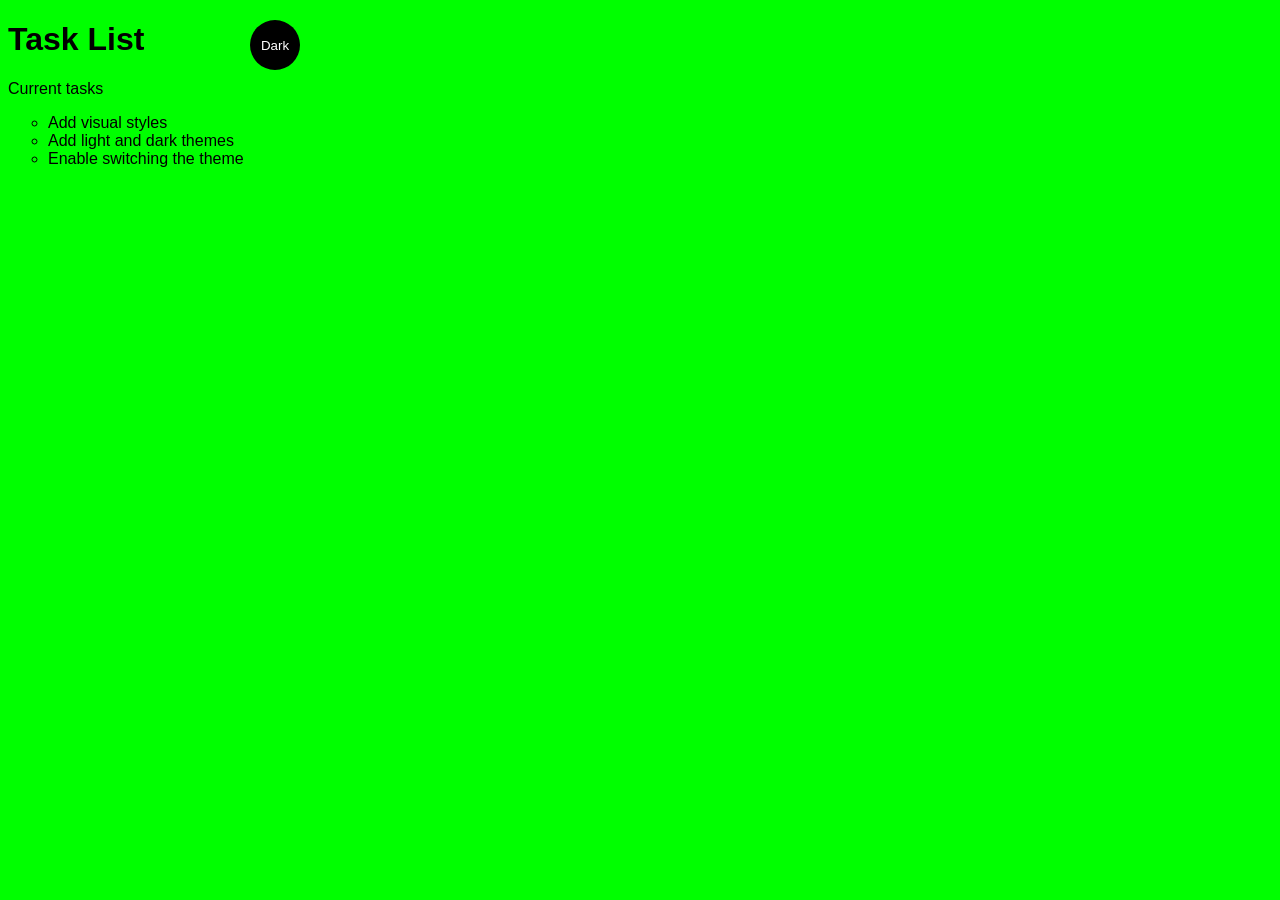
<file: SIMPLE-WEBSITE/index.html>
<!doctype html>
<html lang="en">
  <head>
    <meta charset="UTF-8" />
    <meta name="viewport" content="width=device-width, initial-scale=1.0" />
    <title>Simple website</title>
    <link rel="stylesheet" href="main.css" />
  </head>
  <body>
    <h1>Task List</h1>
    <p id="msg">Current tasks</p>
    <ul>
      <li>Add visual styles</li>
      <li>Add light and dark themes</li>
      <li>Enable switching the theme</li>
    </ul>
    <div>
        <button class="btn">Dark</button>
    </div>
  <script src="app.js"></script>
  <noscript>you need to enable Javascript to view the full site</noscript>
</body>
  <body class="light-theme"></body>
</html>
</file>
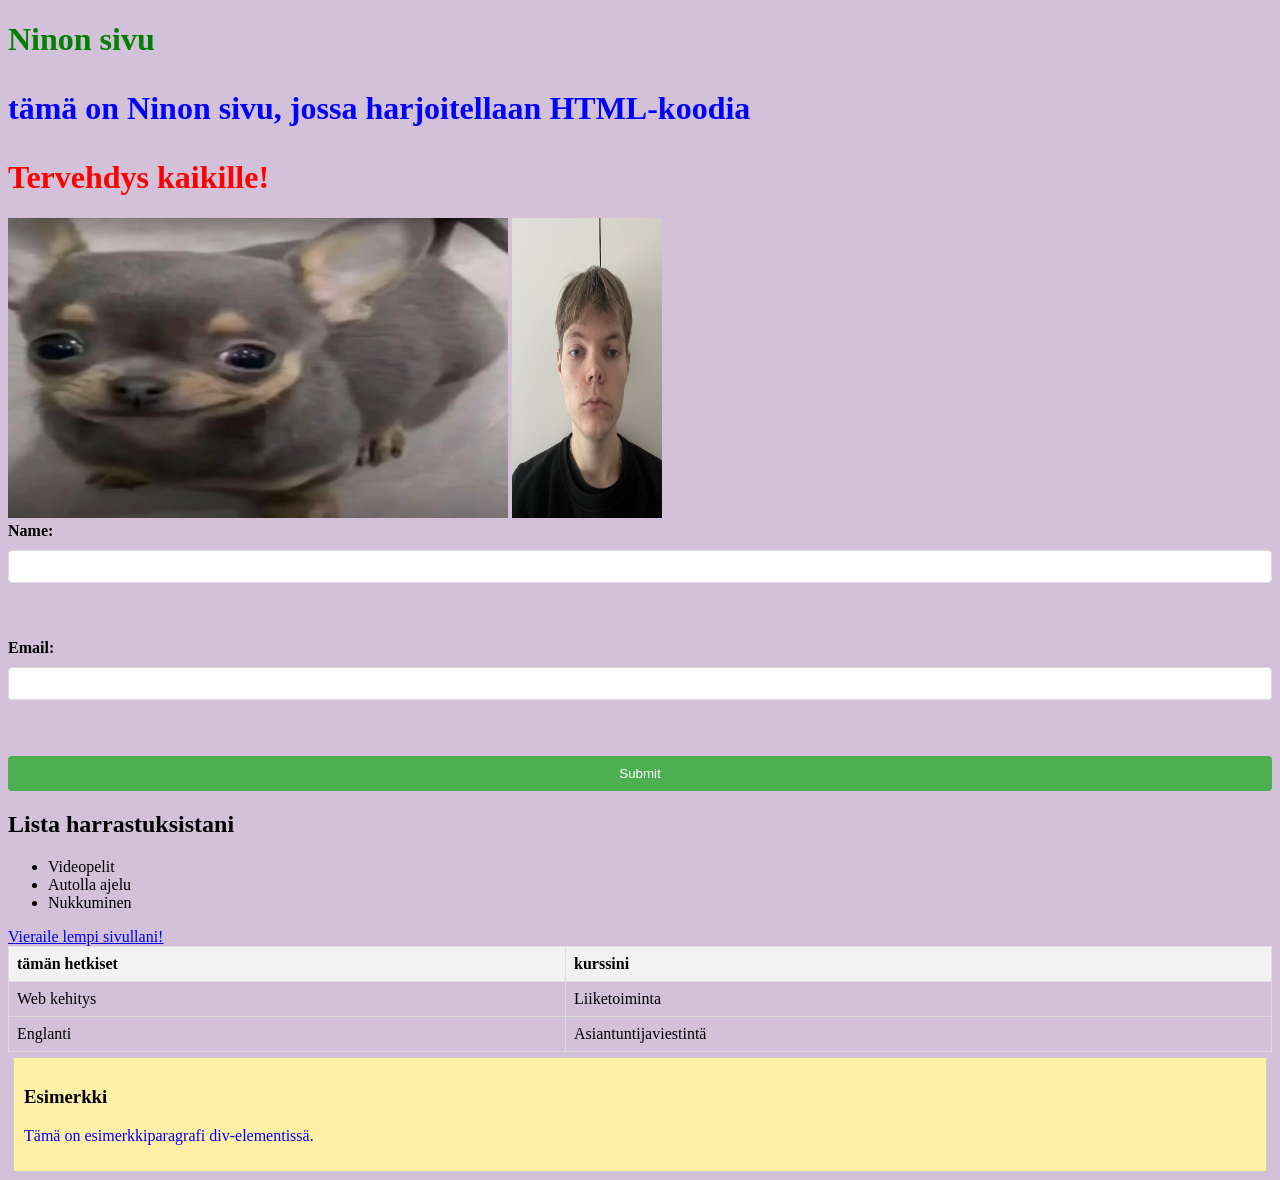
<file: WS02_CSS/index.html>
<!doctype html>
<html lang="fi">
  <head>
    <meta charset="UTF-8" />
    <meta name="viewport" content="width=device-width, initial-scale=1.0" />
    <title>Ninon sivu</title>
    <style>
    h1 {
      color: green;
    }
   </style>
    <link rel="stylesheet" href="styles.css">
  </head>
  <body></body>
</html>
<h1>
  Ninon sivu
  <p>tämä on Ninon sivu, jossa harjoitellaan HTML-koodia</p>
  <h1 style="color: red;">Tervehdys kaikille!</h1>
  <img src="./images/dog.png" width="500" height="300" alt="koira o.O"/>
  <img src="./images/minä.jpg" width="150" height="300" alt="minä"/>
</h1>
<form>
    <label for="name">Name:</label>
    <input type="text" id="name" name="name"><br><br>
    <label for="email">Email:</label>
    <input type="email" id="email" name="email"><br><br>
    <input type="submit" value="Submit">
    </form>
<h2>Lista harrastuksistani</h2>
    <ul>
        <li>Videopelit</li>
        <li>Autolla ajelu</li>
        <li>Nukkuminen</li>
    </ul>
    <a href="https://www.alko.fi/fi">Vieraile lempi sivullani!</a>
<table>
    <tr>
        <th>tämän hetkiset</th>
        <th>kurssini</th>
    </tr>
    <tr>
        <td>Web kehitys</td>
        <td>Liiketoiminta</td>
    </tr>
    <tr>
        <td>Englanti</td>
        <td>Asiantuntijaviestintä</td>
    </tr>
    </table>
    <div class="content-box">
  <h3>Esimerkki</h3>
  <p>Tämä on esimerkkiparagrafi div-elementissä.</p>
</div>
</file>
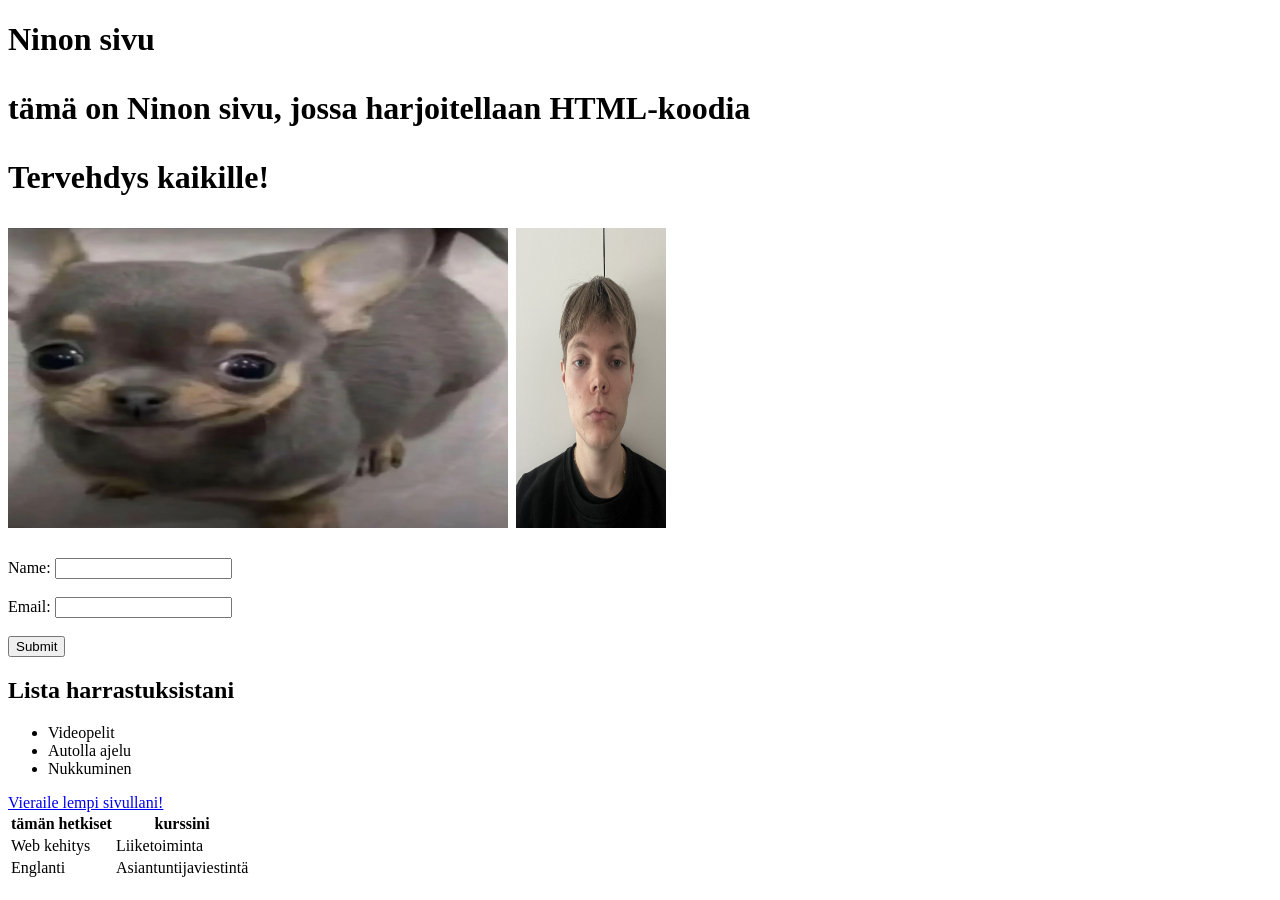
<file: WS01_HTML/tuntiharjoitus/index.html>
<!doctype html>
<html lang="fi">
  <head>
    <meta charset="UTF-8" />
    <meta name="viewport" content="width=device-width, initial-scale=1.0" />
    <title>Ninon sivu</title>
  </head>
  <body></body>
</html>
<h1>
  Ninon sivu
  <p>tämä on Ninon sivu, jossa harjoitellaan HTML-koodia</p>
  <p>Tervehdys kaikille!</p>
  <img src="./images/dog.png" width="500" height="300" alt="koira o.O"/>
  <img src="./images/minä.jpg" width="150" height="300" alt="minä"/>
</h1>
<form>
    <label for="name">Name:</label>
    <input type="text" id="name" name="name"><br><br>
    <label for="email">Email:</label>
    <input type="email" id="email" name="email"><br><br>
    <input type="submit" value="Submit">
    </form>
<h2>Lista harrastuksistani</h2>
    <ul>
        <li>Videopelit</li>
        <li>Autolla ajelu</li>
        <li>Nukkuminen</li>
    </ul>
    <a href="https://www.alko.fi/fi">Vieraile lempi sivullani!</a>
<table>
    <tr>
        <th>tämän hetkiset</th>
        <th>kurssini</th>
    </tr>
    <tr>
        <td>Web kehitys</td>
        <td>Liiketoiminta</td>
    </tr>
    <tr>
        <td>Englanti</td>
        <td>Asiantuntijaviestintä</td>
    </tr>
    </table>
</file>
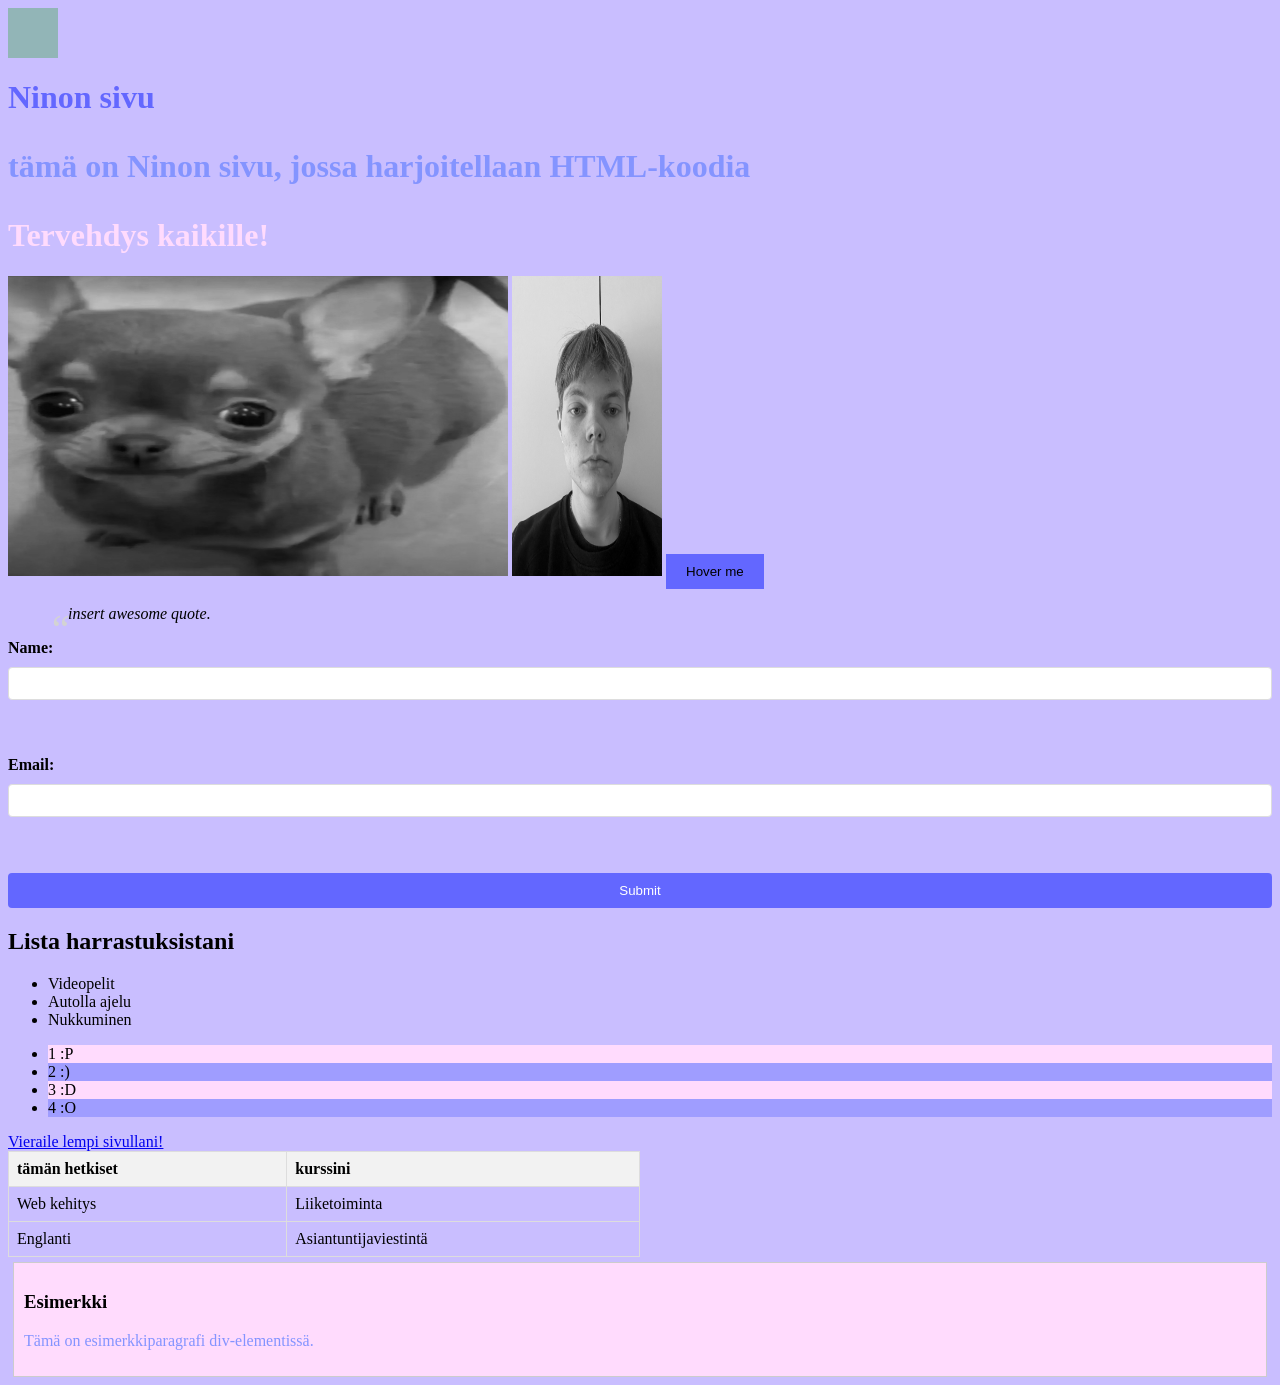
<file: WS03_CSS_Advanced/tuntiharjoitus/index.html>
<!doctype html>
<html lang="fi">
  <head>
    <meta charset="UTF-8" />
    <meta name="viewport" content="width=device-width, initial-scale=1.0" />
    <title>Ninon sivu</title>
    <style>
      h1 {
        color: rgb(99, 103, 255);
      }
    </style>
    <link rel="stylesheet" href="styles.css" />
  </head>
  <body> <div class="animation-box"></div> </body>
</html>
<h1>
  Ninon sivu
  <p>tämä on Ninon sivu, jossa harjoitellaan HTML-koodia</p>
  <h1 style="color: rgb(255, 219, 253)">Tervehdys kaikille!</h1>
 <img src="./images/dog.png" width="500" height="300" alt="koira o.O" class="filter-image">
  <img src="./images/minä.jpg" width="150" height="300" alt="minä" class="filter-image"/>
  <button class="transition-button">Hover me</button>
  <blockquote class="quote">
        insert awesome quote.
      </blockquote>
</h1>
<form>
  <label for="name">Name:</label>
  <input type="text" id="name" name="name" /><br /><br />
  <label for="email">Email:</label>
  <input type="email" id="email" name="email" /><br /><br />
  <input type="submit" value="Submit" />
</form>
<h2>Lista harrastuksistani</h2>
<ul>
  <li>Videopelit</li>
  <li>Autolla ajelu</li>
  <li>Nukkuminen</li>
</ul>
<ul class="pseudo-list">
        <li>1 :P</li>
        <li>2 :)</li>
        <li>3 :D</li>
        <li>4 :O</li>
      </ul>
<a href="https://www.alko.fi/fi">Vieraile lempi sivullani!</a>
<table>
  <tr>
    <th>tämän hetkiset</th>
    <th>kurssini</th>
  </tr>
  <tr>
    <td>Web kehitys</td>
    <td>Liiketoiminta</td>
  </tr>
  <tr>
    <td>Englanti</td>
    <td>Asiantuntijaviestintä</td>
  </tr>
</table>
<div class="content-box">
  <h3>Esimerkki</h3>
  <p>Tämä on esimerkkiparagrafi div-elementissä.</p>
</div>
</file>
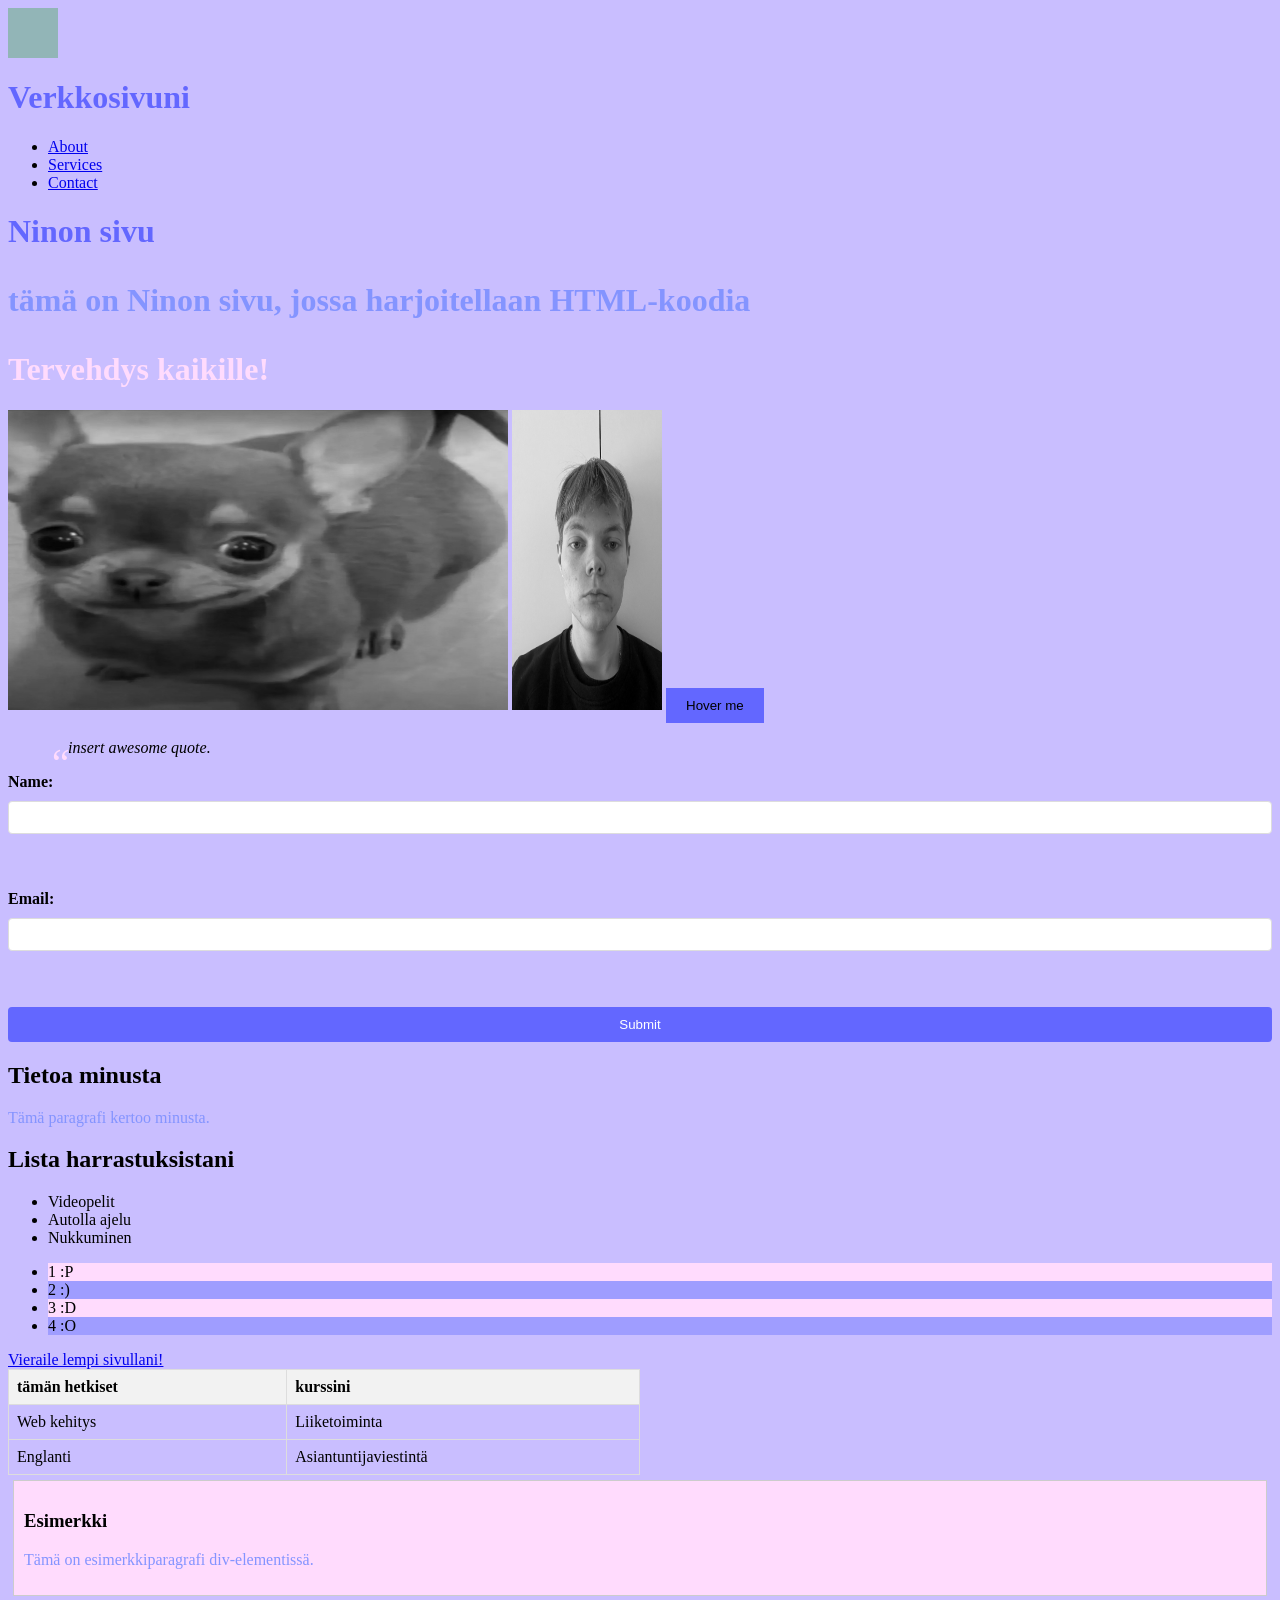
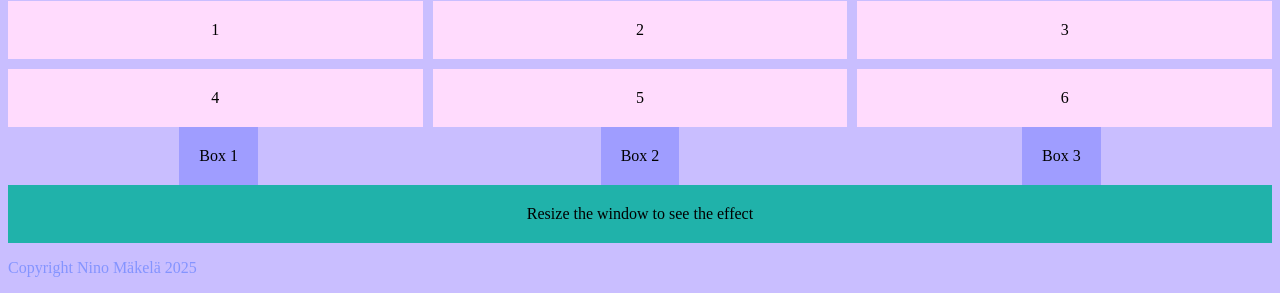
<file: WS04_Page_Layout/tuntiharjoitus/index.html>
<!doctype html>
<html lang="fi">
  <head>
    <meta charset="UTF-8" />
    <meta name="viewport" content="width=device-width, initial-scale=1.0" />
    <title>Ninon sivu</title>
    <style>
      h1 {
        color: rgb(99, 103, 255);
      }
    </style>
    <link rel="stylesheet" href="styles.css" />
  </head>
  <body>
    <div class="animation-box"></div>
    <header>
      <h1>Verkkosivuni</h1>
      <nav>
        <ul>
          <li><a href="#about">About</a></li>
          <li><a href="#services">Services</a></li>
          <li><a href="#contact">Contact</a></li>
        </ul>
      </nav>
    </header>
    <h1>
      Ninon sivu
      <p>tämä on Ninon sivu, jossa harjoitellaan HTML-koodia</p>
      <h1 style="color: rgb(255, 219, 253)">Tervehdys kaikille!</h1>
      <img
        src="./images/dog.png"
        width="500"
        height="300"
        alt="koira o.O"
        class="filter-image"
      />
      <img
        src="./images/minä.jpg"
        width="150"
        height="300"
        alt="minä"
        class="filter-image"
      />
      <button class="transition-button">Hover me</button>
      <blockquote class="quote">insert awesome quote.</blockquote>
    </h1>
    <form>
      <label for="name">Name:</label>
      <input type="text" id="name" name="name" /><br /><br />
      <label for="email">Email:</label>
      <input type="email" id="email" name="email" /><br /><br />
      <input type="submit" value="Submit" />
    </form>
    <main>
      <section id="about">
        <h2>Tietoa minusta</h2>
        <p>Tämä paragrafi kertoo minusta.</p>
      </section>
    </main>
    <h2>Lista harrastuksistani</h2>
    <ul>
      <li>Videopelit</li>
      <li>Autolla ajelu</li>
      <li>Nukkuminen</li>
    </ul>
    <ul class="pseudo-list">
      <li>1 :P</li>
      <li>2 :)</li>
      <li>3 :D</li>
      <li>4 :O</li>
    </ul>
    <a href="https://www.alko.fi/fi">Vieraile lempi sivullani!</a>
    <table>
      <tr>
        <th>tämän hetkiset</th>
        <th>kurssini</th>
      </tr>
      <tr>
        <td>Web kehitys</td>
        <td>Liiketoiminta</td>
      </tr>
      <tr>
        <td>Englanti</td>
        <td>Asiantuntijaviestintä</td>
      </tr>
    </table>
    <div class="content-box">
      <h3>Esimerkki</h3>
      <p>Tämä on esimerkkiparagrafi div-elementissä.</p>
    </div>
    <div class="grid-container">
      <div class="grid-item">1</div>
      <div class="grid-item">2</div>
      <div class="grid-item">3</div>
      <div class="grid-item">4</div>
      <div class="grid-item">5</div>
      <div class="grid-item">6</div>
    </div>
    <div class="flex-container">
      <div class="box">Box 1</div>
      <div class="box">Box 2</div>
      <div class="box">Box 3</div>
    </div>
    <div class="responsive-box">Resize the window to see the effect</div>
    <footer>
      <p>Copyright Nino Mäkelä 2025</p>
    </footer>
  </body>
</html>
</file>
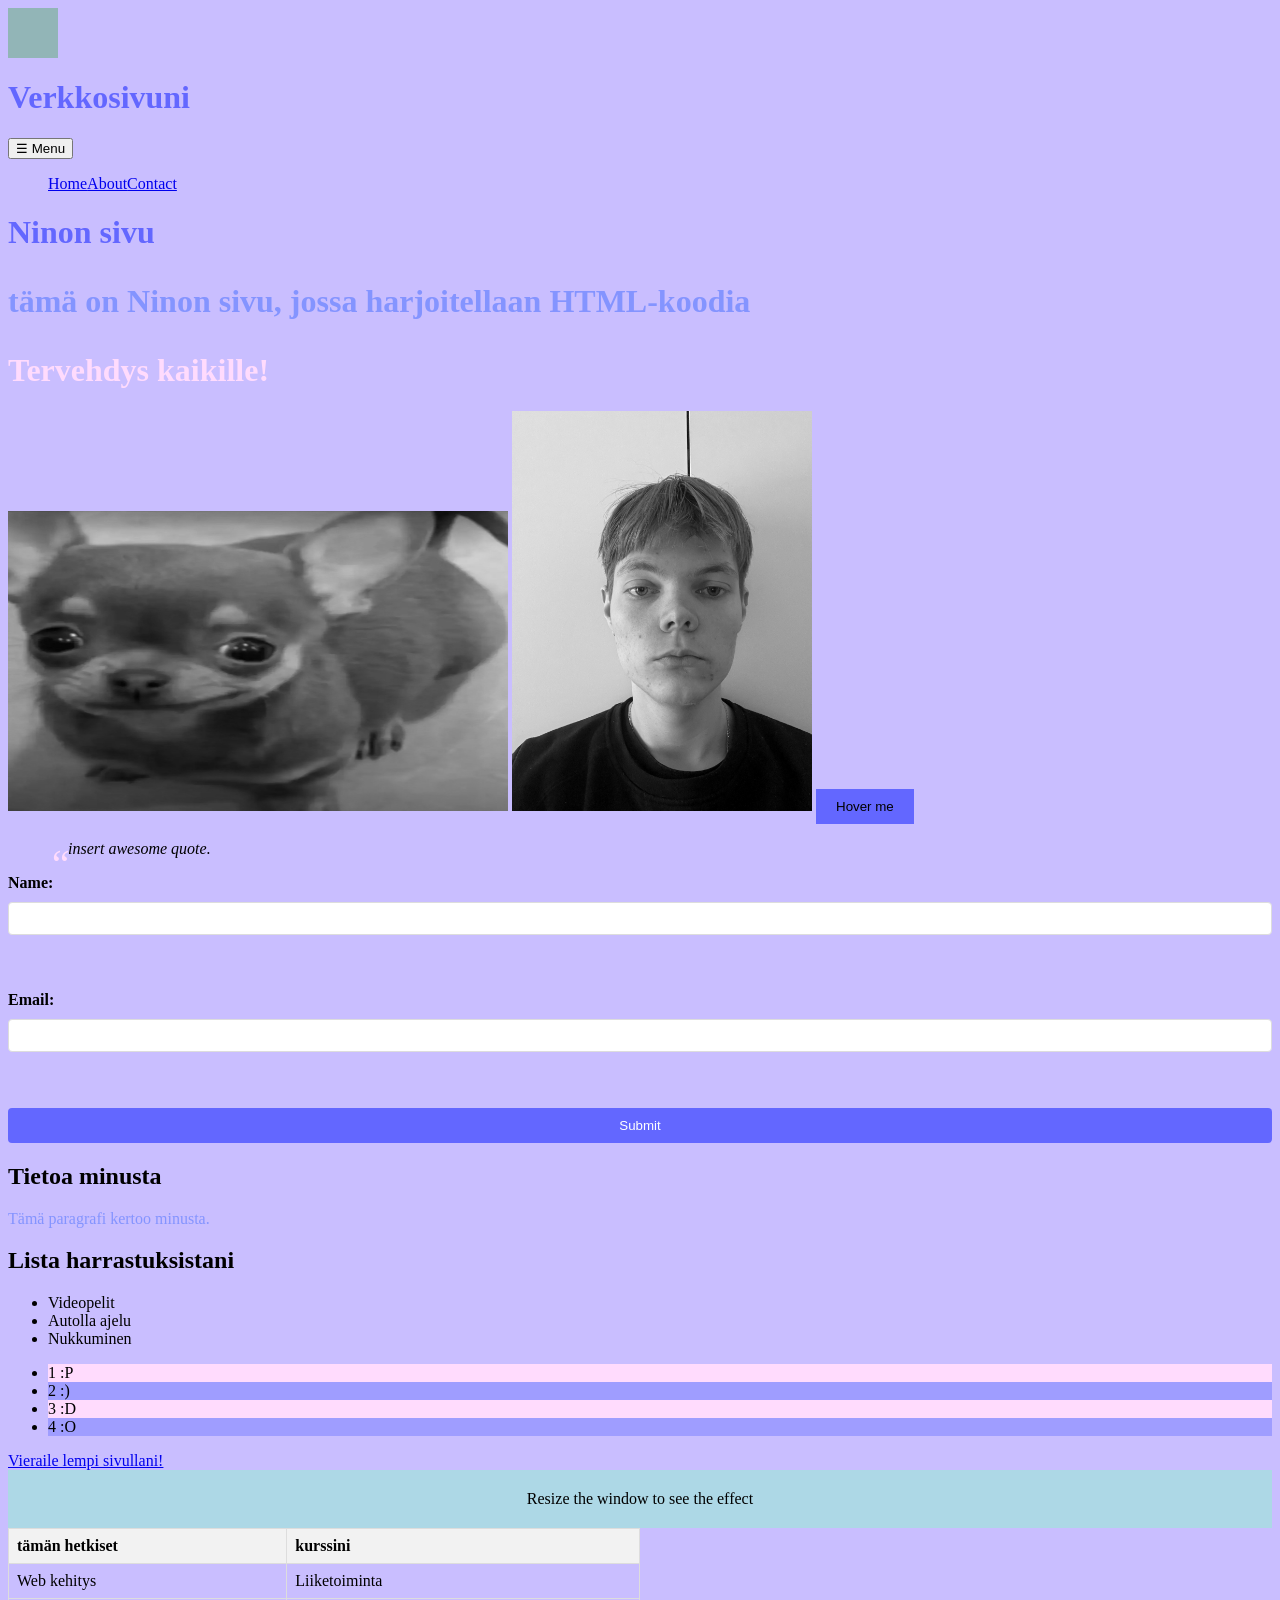
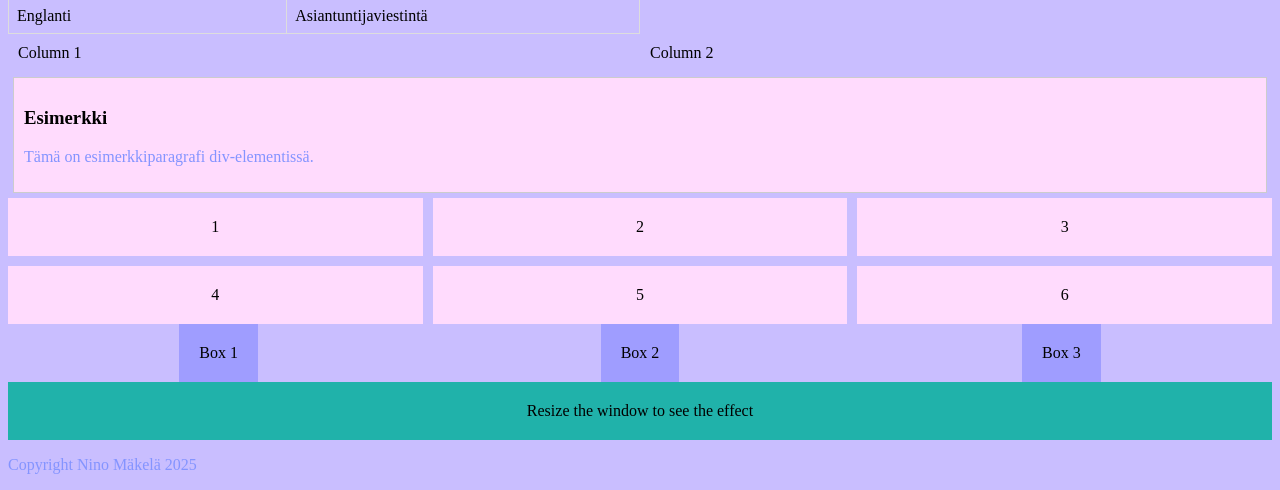
<file: WS05_Responsive_Design/tuntiharjoitus/index.html>
<!doctype html>
<html lang="fi">
  <head>
    <meta charset="UTF-8" />
    <meta name="viewport" content="width=device-width, initial-scale=1.0" />
    <title>Ninon sivu</title>
    <style>
      h1 {
        color: rgb(99, 103, 255);
      }
    </style>
    <link rel="stylesheet" href="styles.css" />
  </head>
  <body>
    <div class="animation-box"></div>
    <header>
      <h1>Verkkosivuni</h1>
      <nav class="responsive-nav">
        <button class="menu-toggle">☰ Menu</button>
        <ul class="nav-list">
          <li><a href="#">Home</a></li>
          <li><a href="#">About</a></li>
          <li><a href="#">Contact</a></li>
        </ul>
      </nav>
    </header>
    <h1>
      Ninon sivu
      <p>tämä on Ninon sivu, jossa harjoitellaan HTML-koodia</p>
      <h1 style="color: rgb(255, 219, 253)">Tervehdys kaikille!</h1>
      <img
        src="./images/dog.png"
        width="500"
        height="300"
        alt="koira o.O"
        class="filter-image"
      />
      <img
        src="./images/minä.jpg"
        width="300"
        height="650"
        alt="Responsive Image minä"
        class="responsive-image filter-image"
      />
      <button class="transition-button">Hover me</button>
      <blockquote class="quote">insert awesome quote.</blockquote>
    </h1>
    <form>
      <label for="name">Name:</label>
      <input type="text" id="name" name="name" /><br /><br />
      <label for="email">Email:</label>
      <input type="email" id="email" name="email" /><br /><br />
      <input type="submit" value="Submit" />
    </form>
    <main>
      <section id="about">
        <h2>Tietoa minusta</h2>
        <p>Tämä paragrafi kertoo minusta.</p>
      </section>
    </main>
    <h2>Lista harrastuksistani</h2>
    <ul>
      <li>Videopelit</li>
      <li>Autolla ajelu</li>
      <li>Nukkuminen</li>
    </ul>
    <ul class="pseudo-list">
      <li>1 :P</li>
      <li>2 :)</li>
      <li>3 :D</li>
      <li>4 :O</li>
    </ul>
    <a href="https://www.alko.fi/fi">Vieraile lempi sivullani!</a>
    <div class="media-query-box">Resize the window to see the effect</div>
    <table>
      <tr>
        <th>tämän hetkiset</th>
        <th>kurssini</th>
      </tr>
      <tr>
        <td>Web kehitys</td>
        <td>Liiketoiminta</td>
      </tr>
      <tr>
        <td>Englanti</td>
        <td>Asiantuntijaviestintä</td>
      </tr>
    </table>
    <div class="responsive-container">
      <div class="column">Column 1</div>
      <div class="column">Column 2</div>
    </div>
    <div class="content-box">
      <h3>Esimerkki</h3>
      <p>Tämä on esimerkkiparagrafi div-elementissä.</p>
    </div>
    <div class="grid-container">
      <div class="grid-item">1</div>
      <div class="grid-item">2</div>
      <div class="grid-item">3</div>
      <div class="grid-item">4</div>
      <div class="grid-item">5</div>
      <div class="grid-item">6</div>
    </div>
    <div class="flex-container">
      <div class="box">Box 1</div>
      <div class="box">Box 2</div>
      <div class="box">Box 3</div>
    </div>
    <div class="responsive-box">Resize the window to see the effect</div>
    <footer>
      <p>Copyright Nino Mäkelä 2025</p>
    </footer>
  </body>
</html>
</file>
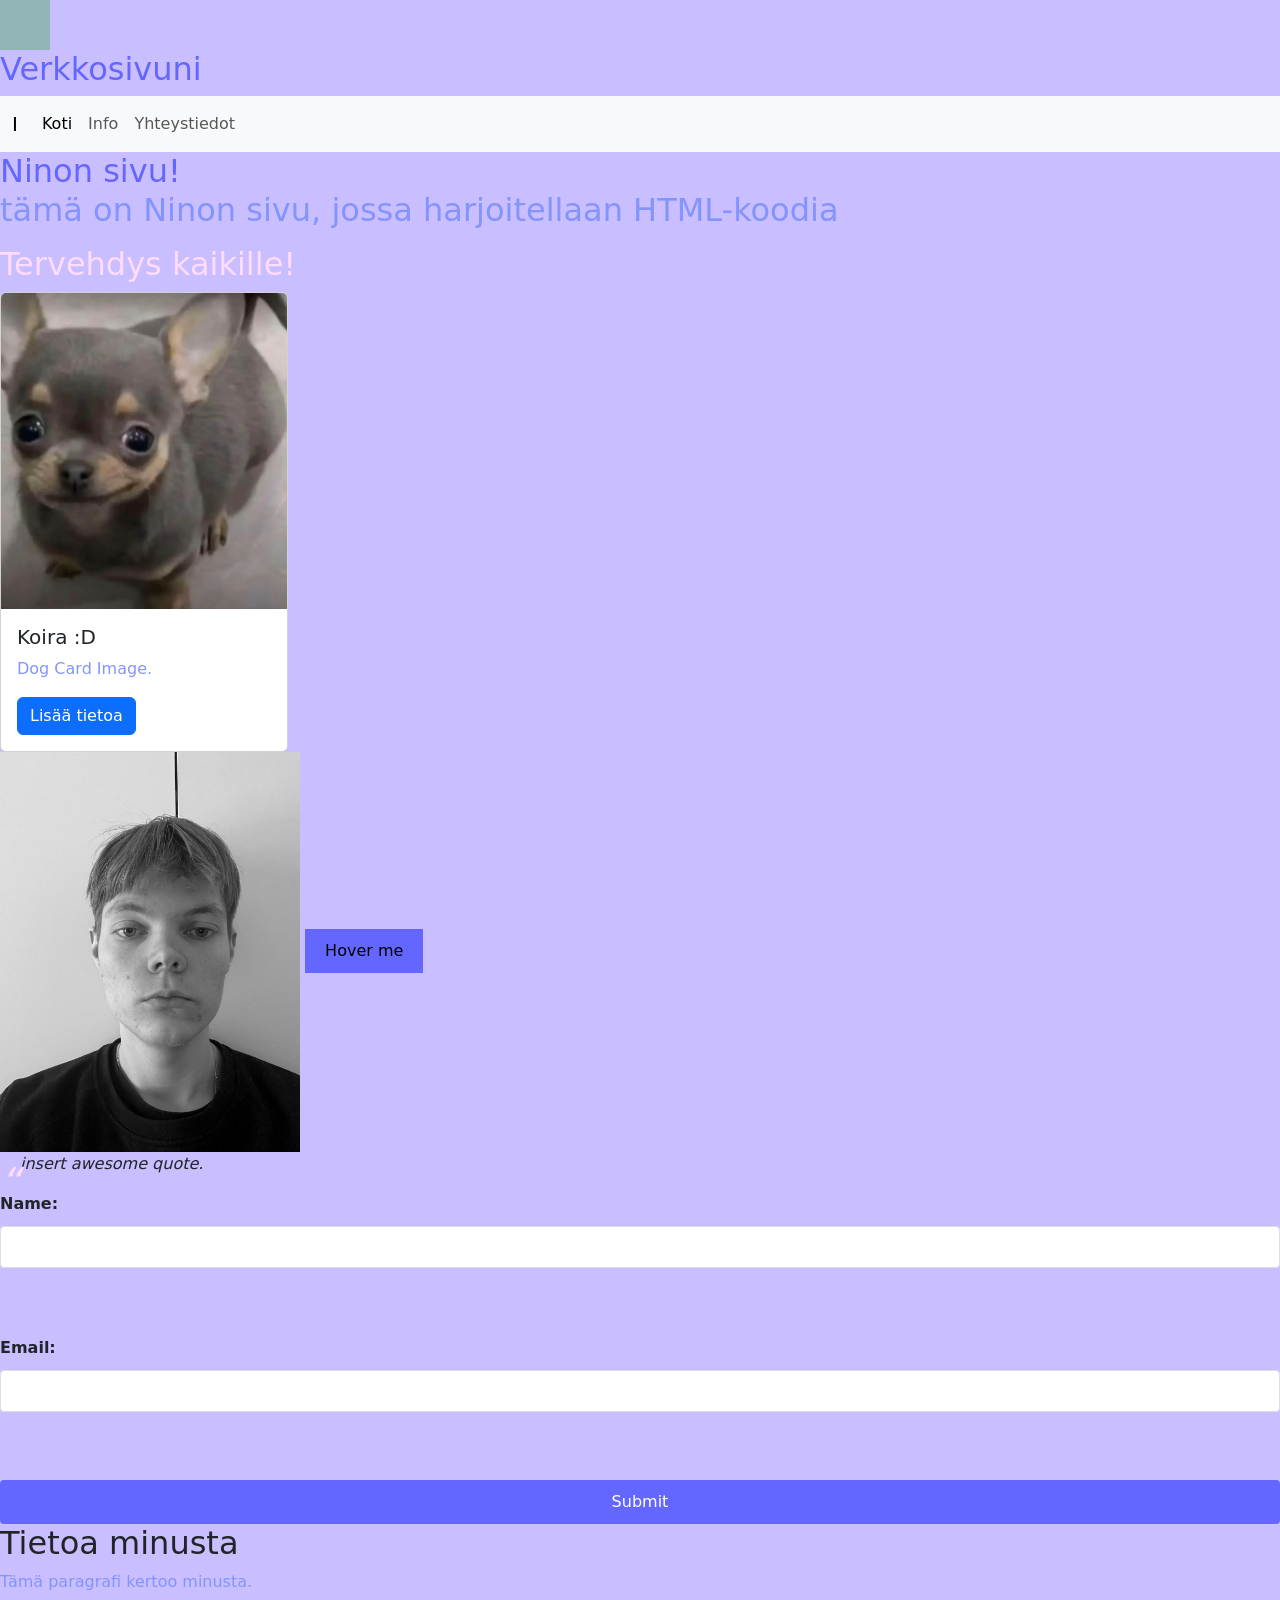
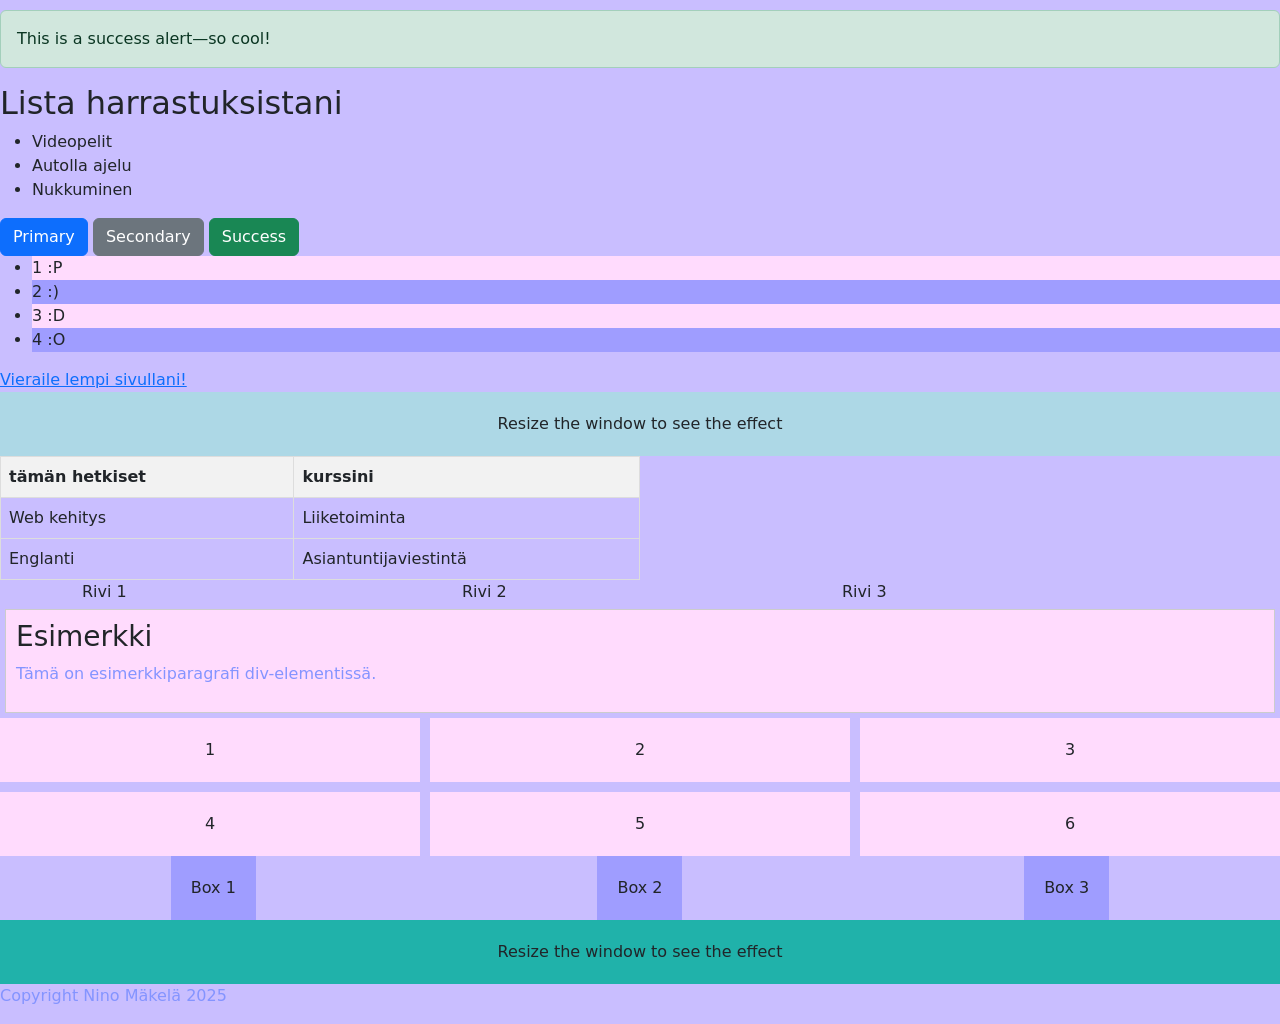
<file: WS06_Bootstrap/tuntiharjoitus/index.html>
<!doctype html>
<html lang="fi">
  <head>
    <!-- Bootstrap CSS -->
    <link
      href="https://cdn.jsdelivr.net/npm/bootstrap@5.3.0/dist/css/bootstrap.min.css"
      rel="stylesheet"
    />

    <meta charset="UTF-8" />
    <meta name="viewport" content="width=device-width, initial-scale=1.0" />
    <title>Ninon sivu</title>
    <style>
      h1 {
        color: rgb(99, 103, 255);
      }
    </style>
    <link rel="stylesheet" href="styles.css" />
  </head>
  <body>
    <div class="animation-box"></div>
    <header>
      <h1>Verkkosivuni</h1>
      <nav class="navbar navbar-expand-lg navbar-light bg-light">
        <div class="container-fluid">
          <a class="navbar-brand" href="#">I</a>
          <button
            class="navbar-toggler"
            type="button"
            data-bs-toggle="collapse"
            data-bs-target="#navbarNav"
            aria-controls="navbarNav"
            aria-expanded="false"
            aria-label="Toggle navigation"
          >
            <span class="navbar-toggler-icon"></span>
          </button>
          <div class="collapse navbar-collapse" id="navbarNav">
            <ul class="navbar-nav me-auto mb-2 mb-lg-0">
              <li class="nav-item">
                <a class="nav-link active" aria-current="page" href="#">Koti</a>
              </li>
              <li class="nav-item"><a class="nav-link" href="#">Info</a></li>
              <li class="nav-item">
                <a class="nav-link" href="#">Yhteystiedot</a>
              </li>
            </ul>
          </div>
        </div>
      </nav>
    </header>
    <h1>
      Ninon sivu!
      <p>tämä on Ninon sivu, jossa harjoitellaan HTML-koodia</p>
      <h1 style="color: rgb(255, 219, 253)">Tervehdys kaikille!</h1>
      <div class="card" style="width: 18rem">
        <img
          src="./images/dog.png"
          class="card-img-top"
          alt="Card Image of dog"
        />
        <div class="card-body">
          <h5 class="card-title">Koira :D</h5>
          <p class="card-text">Dog Card Image.</p>
          <a href="#" class="btn btn-primary">Lisää tietoa</a>
        </div>
      </div>
      <img
        src="./images/minä.jpg"
        width="300"
        height="650"
        alt="Responsive Image minä"
        class="responsive-image filter-image"
      />
      <button class="transition-button">Hover me</button>
      <blockquote class="quote">insert awesome quote.</blockquote>
    </h1>
    <form>
      <label for="name">Name:</label>
      <input type="text" id="name" name="name" /><br /><br />
      <label for="email">Email:</label>
      <input type="email" id="email" name="email" /><br /><br />
      <input type="submit" value="Submit" />
    </form>
    <main>
      <section id="about">
        <h2>Tietoa minusta</h2>
        <p>Tämä paragrafi kertoo minusta.</p>
      </section>
      <div class="alert alert-success" role="alert">
        This is a success alert—so cool!
      </div>
    </main>
    <h2>Lista harrastuksistani</h2>
    <ul>
      <li>Videopelit</li>
      <li>Autolla ajelu</li>
      <li>Nukkuminen</li>
    </ul>
    <button class="btn btn-primary">Primary</button>
    <button class="btn btn-secondary">Secondary</button>
    <button class="btn btn-success">Success</button>
    <ul class="pseudo-list">
      <li>1 :P</li>
      <li>2 :)</li>
      <li>3 :D</li>
      <li>4 :O</li>
    </ul>
    <a href="https://www.alko.fi/fi">Vieraile lempi sivullani!</a>
    <div class="media-query-box">Resize the window to see the effect</div>
    <table>
      <tr>
        <th>tämän hetkiset</th>
        <th>kurssini</th>
      </tr>
      <tr>
        <td>Web kehitys</td>
        <td>Liiketoiminta</td>
      </tr>
      <tr>
        <td>Englanti</td>
        <td>Asiantuntijaviestintä</td>
      </tr>
    </table>
    <div class="container">
      <div class="row">
        <div class="col-md-4 col-12">Rivi 1</div>
        <div class="col-md-4 col-12">Rivi 2</div>
        <div class="col-md-4 col-12">Rivi 3</div>
      </div>
    </div>
    <div class="content-box">
      <h3>Esimerkki</h3>
      <p>Tämä on esimerkkiparagrafi div-elementissä.</p>
    </div>
    <div class="grid-container">
      <div class="grid-item">1</div>
      <div class="grid-item">2</div>
      <div class="grid-item">3</div>
      <div class="grid-item">4</div>
      <div class="grid-item">5</div>
      <div class="grid-item">6</div>
    </div>
    <div class="flex-container">
      <div class="box">Box 1</div>
      <div class="box">Box 2</div>
      <div class="box">Box 3</div>
    </div>
    <div class="responsive-box">Resize the window to see the effect</div>
    <footer>
      <p>Copyright Nino Mäkelä 2025</p>
    </footer>
    <!-- Bootstrap JavaScript -->
    <script src="https://cdn.jsdelivr.net/npm/bootstrap@5.3.0/dist/js/bootstrap.bundle.min.js"></script>
  </body>
</html>
</file>
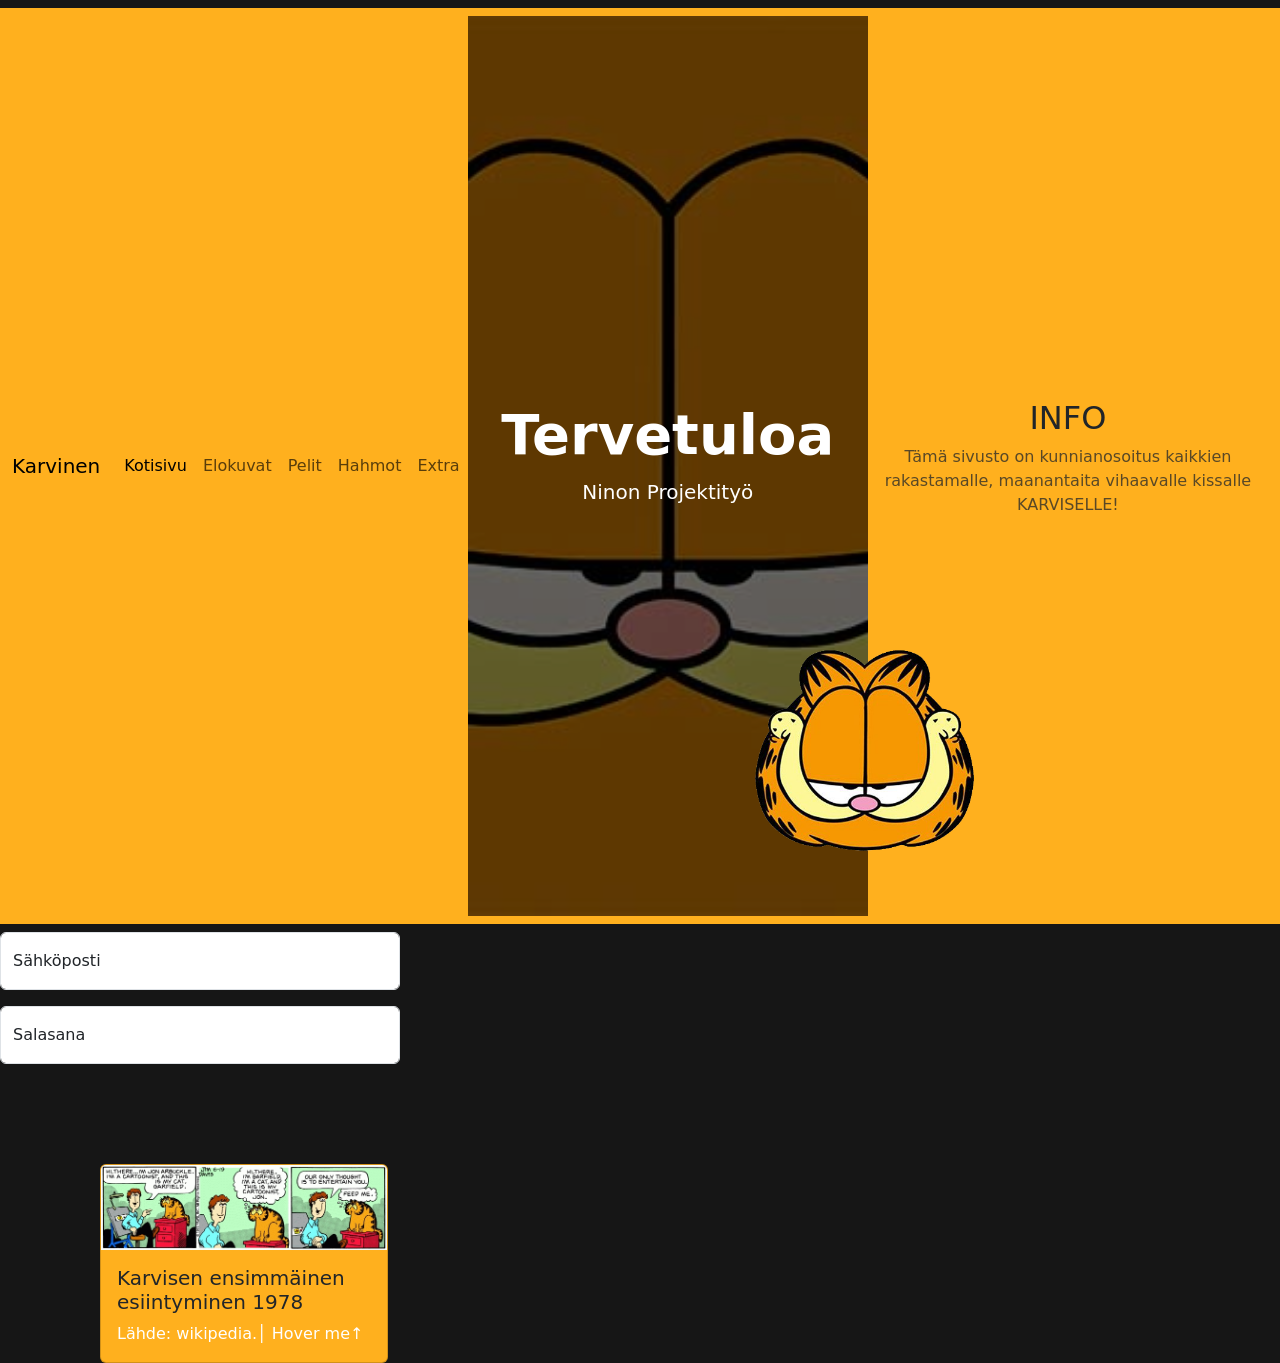
<file: WS07_Project/Final/index.html>
<!doctype html>
<html lang="fi">
  <head>
    <link
      href="https://cdn.jsdelivr.net/npm/bootstrap@5.3.0/dist/css/bootstrap.min.css"
      rel="stylesheet"
    />
    <meta charset="UTF-8" />
    <meta name="viewport" content="width=device-width, initial-scale=1.0" />
    <title>Ninon Sivu 7</title>
    <h1 style="color: rgb(255, 176, 30)"></h1>
    <style>
      h1 {
        color: rgb(255, 255, 255);
      }
    </style>
  </head>
  <body>
    <nav class="navbar navbar-expand-lg custom-navbar">
      <div class="container-fluid">
        <a class="navbar-brand" href="#">Karvinen</a>
        <button
          class="navbar-toggler"
          type="button"
          data-bs-toggle="collapse"
          data-bs-target="#navbarNav"
          aria-controls="navbarNav"
          aria-expanded="false"
          aria-label="Toggle navigation"
        >
          <span class="navbar-toggler-icon"></span>
        </button>
        <div class="collapse navbar-collapse" id="navbarNav">
          <ul class="navbar-nav me-auto mb-2 mb-lg-0">
            <li class="nav-item">
              <a class="nav-link active" aria-current="page" href="index.html"
                >Kotisivu</a
              >
            </li>
            <li class="nav-item">
              <a class="nav-link" href="elokuvat.html">Elokuvat</a>
            </li>
            <li class="nav-item">
              <a class="nav-link" href="Pelit.html">Pelit</a>
            </li>
            <li class="nav-item">
              <a class="nav-link" href="Hahmot.html">Hahmot</a>
            </li>
            <li class="nav-item">
              <a class="nav-link" href="Extra.html">Extra</a>
            </li>
          </ul>
          <div class="hero container-fluid">
            <div>
              <h1 class="display-4 fw-bold">Tervetuloa</h1>
              <p class="lead mb-4">Ninon Projektityö</p>
            </div>
          </div>
          <div class="container text-center py-5">
            <h2>INFO</h2>
            <p class="text-muted">
              Tämä sivusto on kunnianosoitus kaikkien rakastamalle, maanantaita
              vihaavalle kissalle KARVISELLE!
            </p>
          </div>
        </div>
      </div>
    </nav>
    <h1></h1>
    <link rel="stylesheet" href="styles.css" />
    <div class="content-box">
      <div class="animation-box"></div>
    </div>
    <div class="form-floating mb-3">
      <input
        type="email"
        class="form-control"
        id="floatingInput"
        placeholder="name@example.com"
      />
      <label for="floatingInput">Sähköposti</label>
    </div>
    <div class="form-floating">
      <input
        type="password"
        class="form-control"
        id="floatingPassword"
        placeholder="Password"
      />
      <label for="floatingPassword">Salasana</label>
    </div>
    <div class="card" style="width: 18rem">
      <img
        src="./images/Garfield1978.jpg"
        class="card-img-top"
        alt="Karvinen1978"
      />
      <div class="card-body">
        <h5 class="card-title">Karvisen ensimmäinen esiintyminen 1978</h5>
        <p class="card-text">Lähde: wikipedia.│ Hover me↑</p>
      </div>
    </div>
    <script src="https://cdn.jsdelivr.net/npm/bootstrap@5.3.0/dist/js/bootstrap.bundle.min.js"></script>
  </body>
</html>
</file>
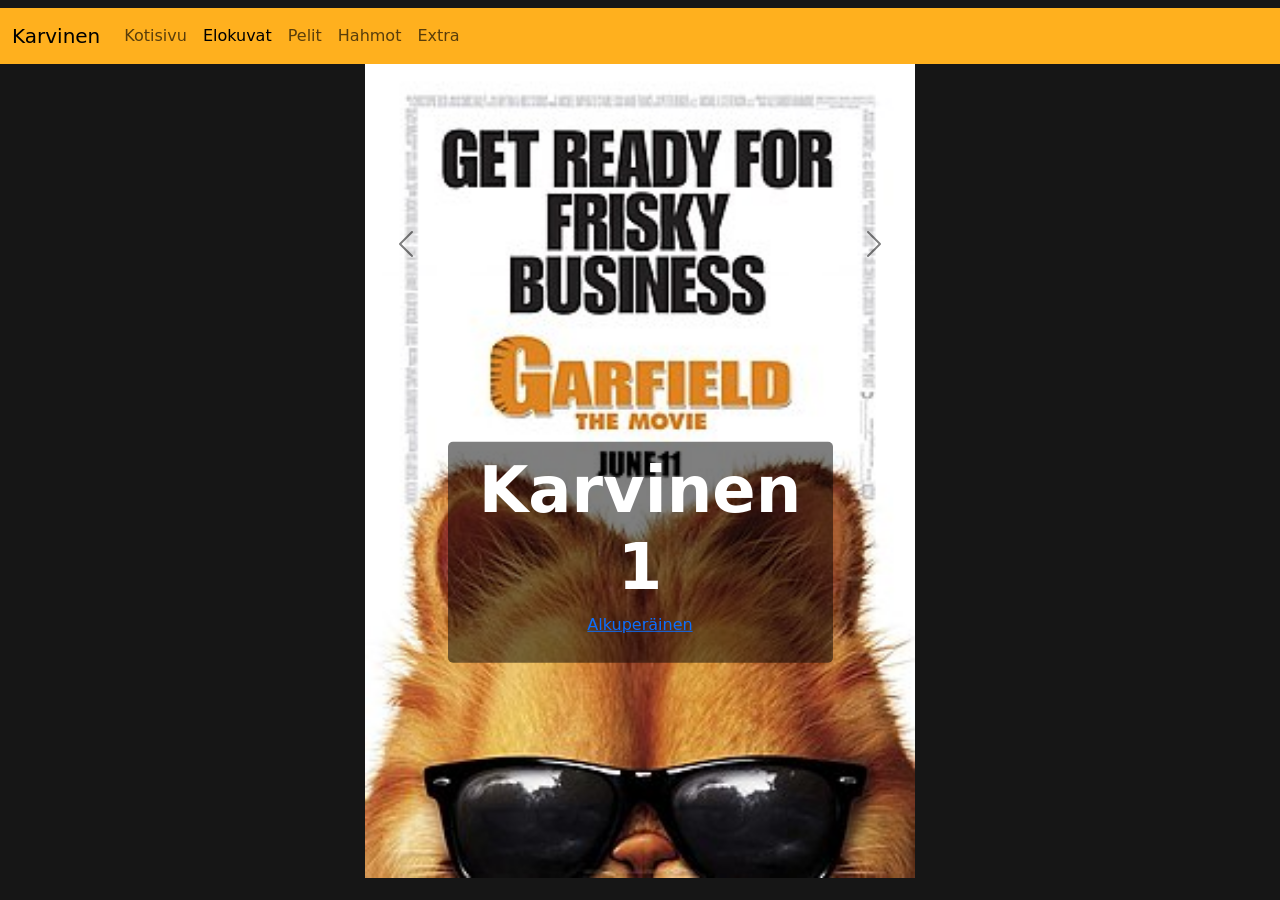
<file: WS07_Project/Final/elokuvat.html>
<!doctype html>
<html lang="fi">
  <head>
    <link
      href="https://cdn.jsdelivr.net/npm/bootstrap@5.3.0/dist/css/bootstrap.min.css"
      rel="stylesheet"
    />
    <meta charset="UTF-8" />
    <meta name="viewport" content="width=device-width, initial-scale=1.0" />
    <title>Elokuvat 7</title>
    <h1 style="color: rgb(255, 176, 30)"></h1>
    <style>
      h1 {
        color: rgb(255, 255, 255);
      }
    </style>
  </head>
  <body>
    <link rel="stylesheet" href="styles.css" />
    <nav class="navbar navbar-expand-lg custom-navbar">
      <div class="container-fluid">
        <a class="navbar-brand" href="#">Karvinen</a>
        <button
          class="navbar-toggler"
          type="button"
          data-bs-toggle="collapse"
          data-bs-target="#navbarNav"
          aria-controls="navbarNav"
          aria-expanded="false"
          aria-label="Toggle navigation"
        >
          <span class="navbar-toggler-icon"></span>
        </button>
        <div class="collapse navbar-collapse" id="navbarNav">
          <ul class="navbar-nav me-auto mb-2 mb-lg-0">
            <li class="nav-item">
              <a class="nav-link" href="index.html">Kotisivu</a>
            </li>
            <li class="nav-item">
              <a
                class="nav-link active"
                aria-current="page"
                href="elokuvat.html"
                >Elokuvat</a
              >
            </li>
            <li class="nav-item">
              <a class="nav-link" href="Pelit.html">Pelit</a>
            </li>
            <li class="nav-item">
              <a class="nav-link" href="Hahmot.html">Hahmot</a>
            </li>
            <li class="nav-item">
              <a class="nav-link" href="Extra.html">Extra</a>
            </li>
          </ul>
        </div>
      </div>
    </nav>
    <section id="slider">
      <div
        id="carouselExampleDark"
        class="carousel carousel-dark slide"
        data-bs-ride="carousel"
      >
        <div class="carousel-inner">
          <div class="carousel-item active" data-bs-interval="10000">
            <img
              src="./images/elokuva1.jpg"
              class="d-block w-100 responsive-image"
              alt="garfield 1"
            />
            <div class="carousel-caption">
              <h5>Karvinen 1</h5>
              <p>
                <a href="https://fi.wikipedia.org/wiki/Karvinen_(elokuva)"
                  >Alkuperäinen</a
                >
              </p>
            </div>
          </div>
          <div class="carousel-item" data-bs-interval="2000">
            <img
              src="./images/elokuva2.jpg"
              class="d-block w-100 responsive-image"
              alt="garfield 2"
            />
            <div class="carousel-caption">
              <h5>Karvinen 2</h5>
              <p>
                <a href="https://fi.wikipedia.org/wiki/Karvinen_2">Jatko-osa</a>
              </p>
            </div>
          </div>
          <div class="carousel-item">
            <img
              src="./images/elokuva3.jpg"
              class="d-block w-100 responsive-image"
              alt="animaatio elokuva"
            />
            <div class="carousel-caption">
              <h5>Karvinen 2024</h5>
              <p>
                <a
                  href="https://fi.wikipedia.org/wiki/Karvinen_(vuoden_2024_elokuva)"
                  >2024 Animaatio</a
                >
              </p>
            </div>
          </div>
        </div>
        <button
          class="carousel-control-prev"
          type="button"
          data-bs-target="#carouselExampleDark"
          data-bs-slide="prev"
        >
          <span class="carousel-control-prev-icon" aria-hidden="true"></span>
          <span class="visually-hidden">Previous</span>
        </button>
        <button
          class="carousel-control-next"
          type="button"
          data-bs-target="#carouselExampleDark"
          data-bs-slide="next"
        >
          <span class="carousel-control-next-icon" aria-hidden="true"></span>
          <span class="visually-hidden">Next</span>
        </button>
      </div>
    </section>
    <script src="https://cdn.jsdelivr.net/npm/bootstrap@5.3.0/dist/js/bootstrap.bundle.min.js"></script>
  </body>
</html>
</file>
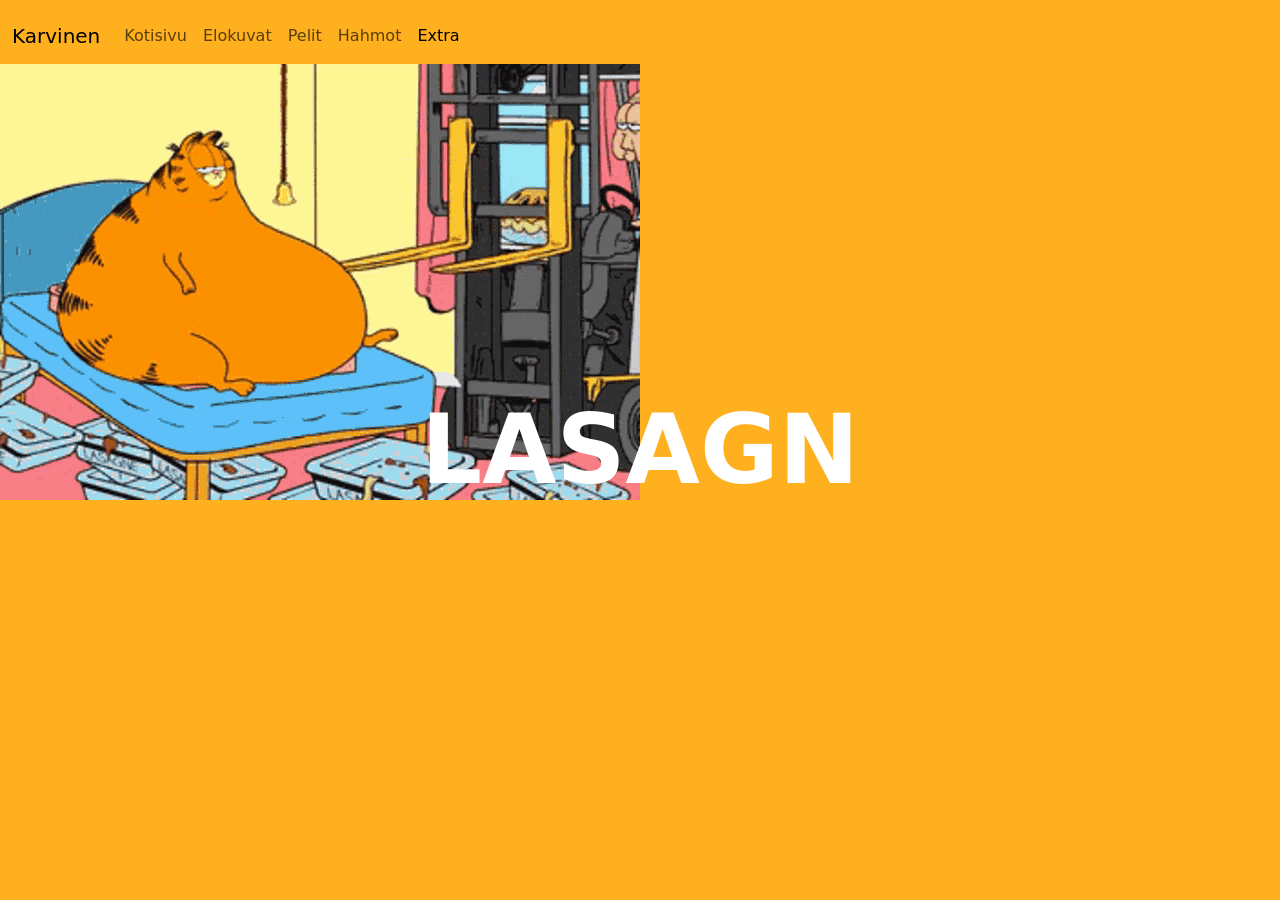
<file: WS07_Project/Final/Extra.html>
<!doctype html>
<html lang="fi">
  <head>
    <link
      href="https://cdn.jsdelivr.net/npm/bootstrap@5.3.0/dist/css/bootstrap.min.css"
      rel="stylesheet"
    />
    <meta charset="UTF-8" />
    <meta name="viewport" content="width=device-width, initial-scale=1.0" />
    <title>Extra 7</title>
    <h1 style="color: rgb(255, 176, 30)"></h1>
    <style>
      h1 {
        color: rgb(255, 255, 255);
      }
    </style>
  </head>
  <body>
    <link rel="stylesheet" href="styles.css" />
    <nav class="navbar navbar-expand-lg custom-navbar">
      <div class="container-fluid">
        <a class="navbar-brand" href="#">Karvinen</a>
        <button
          class="navbar-toggler"
          type="button"
          data-bs-toggle="collapse"
          data-bs-target="#navbarNav"
          aria-controls="navbarNav"
          aria-expanded="false"
          aria-label="Toggle navigation"
        >
          <span class="navbar-toggler-icon"></span>
        </button>
        <div class="collapse navbar-collapse" id="navbarNav">
          <ul class="navbar-nav me-auto mb-2 mb-lg-0">
            <li class="nav-item">
              <a class="nav-link" href="index.html">Kotisivu</a>
            </li>
            <li class="nav-item">
              <a class="nav-link" href="elokuvat.html">Elokuvat</a>
            </li>
            <li class="nav-item">
              <a class="nav-link" href="Pelit.html">Pelit</a>
            </li>
            <li class="nav-item">
              <a class="nav-link" href="Hahmot.html">Hahmot</a>
            </li>
            <li class="nav-item">
              <a class="nav-link active" aria-current="page" href="Extra.html"
                >Extra</a
              >
            </li>
          </ul>
        </div>
      </div>
    </nav>
    <body class="special-page"></body>
    <p class="centered">LASAGN</p>
    <img class="image" src="./images/garfield-fat.png" alt="Garfield-fat" />
    <script src="https://cdn.jsdelivr.net/npm/bootstrap@5.3.0/dist/js/bootstrap.bundle.min.js"></script>
  </body>
</html>
</file>
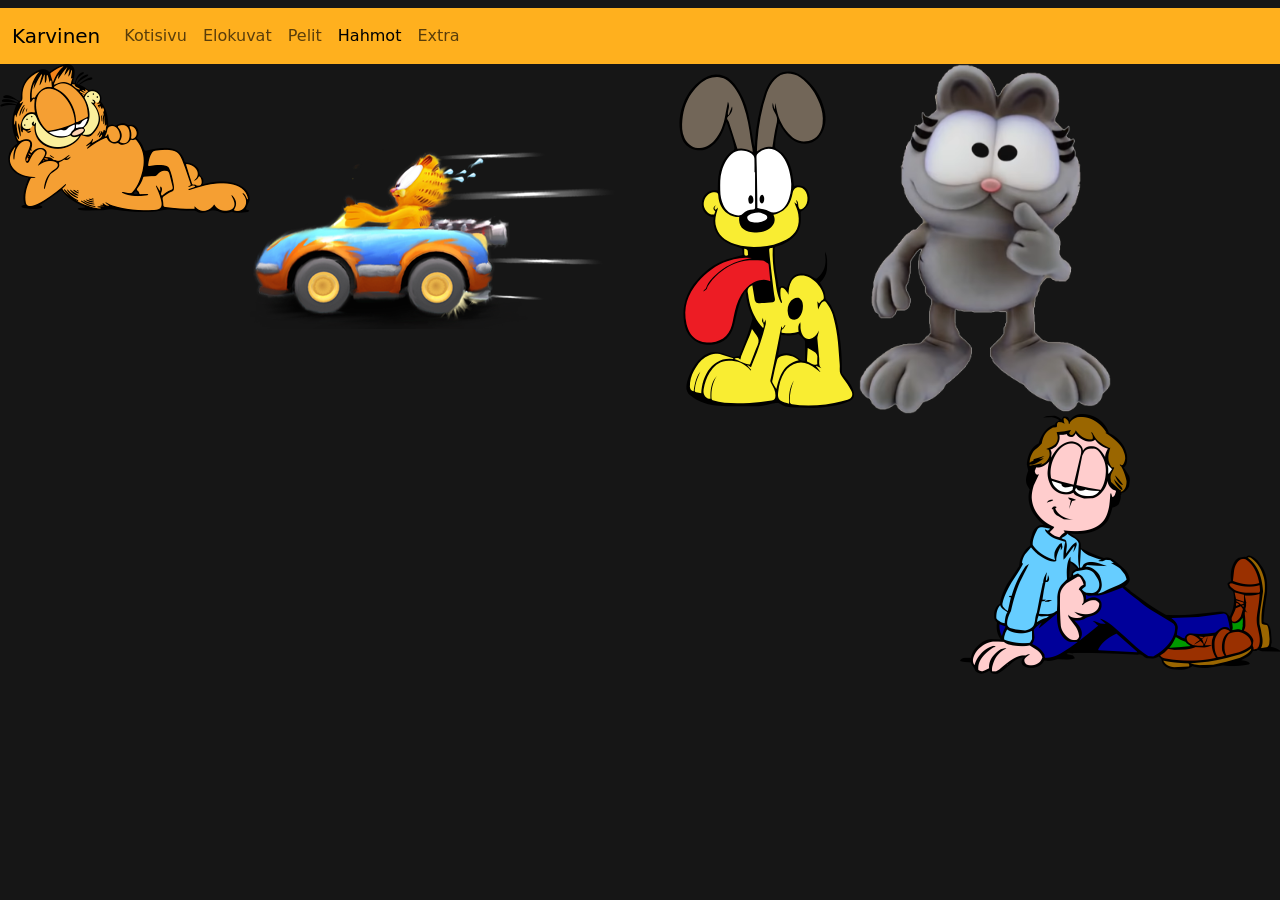
<file: WS07_Project/Final/Hahmot.html>
<!doctype html>
<html lang="fi">
  <head>
    <link
      href="https://cdn.jsdelivr.net/npm/bootstrap@5.3.0/dist/css/bootstrap.min.css"
      rel="stylesheet"
    />
    <meta charset="UTF-8" />
    <meta name="viewport" content="width=device-width, initial-scale=1.0" />
    <title>Hahmot 7</title>
    <h1 style="color: rgb(255, 176, 30)"></h1>
    <style>
      h1 {
        color: rgb(255, 255, 255);
      }
    </style>
  </head>
  <body>
    <link rel="stylesheet" href="styles.css" />
    <nav class="navbar navbar-expand-lg custom-navbar">
      <div class="container-fluid">
        <a class="navbar-brand" href="#">Karvinen</a>
        <button
          class="navbar-toggler"
          type="button"
          data-bs-toggle="collapse"
          data-bs-target="#navbarNav"
          aria-controls="navbarNav"
          aria-expanded="false"
          aria-label="Toggle navigation"
        >
          <span class="navbar-toggler-icon"></span>
        </button>
        <div class="collapse navbar-collapse" id="navbarNav">
          <ul class="navbar-nav me-auto mb-2 mb-lg-0">
            <li class="nav-item">
              <a class="nav-link" href="index.html">Kotisivu</a>
            </li>
            <li class="nav-item">
              <a class="nav-link" href="elokuvat.html">Elokuvat</a>
            </li>
            <li class="nav-item">
              <a class="nav-link" href="Pelit.html">Pelit</a>
            </li>
            <li class="nav-item">
              <a class="nav-link active" aria-current="page" href="Hahmot.html"
                >Hahmot</a
              >
            </li>
            <li class="nav-item">
              <a class="nav-link" href="Extra.html">Extra</a>
            </li>
          </ul>
        </div>
      </div>
    </nav>
    <img
      src="./images/karvinen.png"
      class="rounded float-start"
      style="max-width: 25%"
      alt="karvinen"
    />
    <img
      src="./images/garauto.png"
      alt="garfield auto"
      class="responsive-image"
    />
    <img src="./images/osku.png" alt="osku" class="responsive-image" />
    <img
      src="./images/misu.png"
      height="350"
      alt="misu"
      class="responsive-image"
    />
    <img
      src="./images/esko.png"
      class="rounded float-end"
      style="max-width: 25%"
      alt="esko"
    />
    <script src="https://cdn.jsdelivr.net/npm/bootstrap@5.3.0/dist/js/bootstrap.bundle.min.js"></script>
  </body>
</html>
</file>
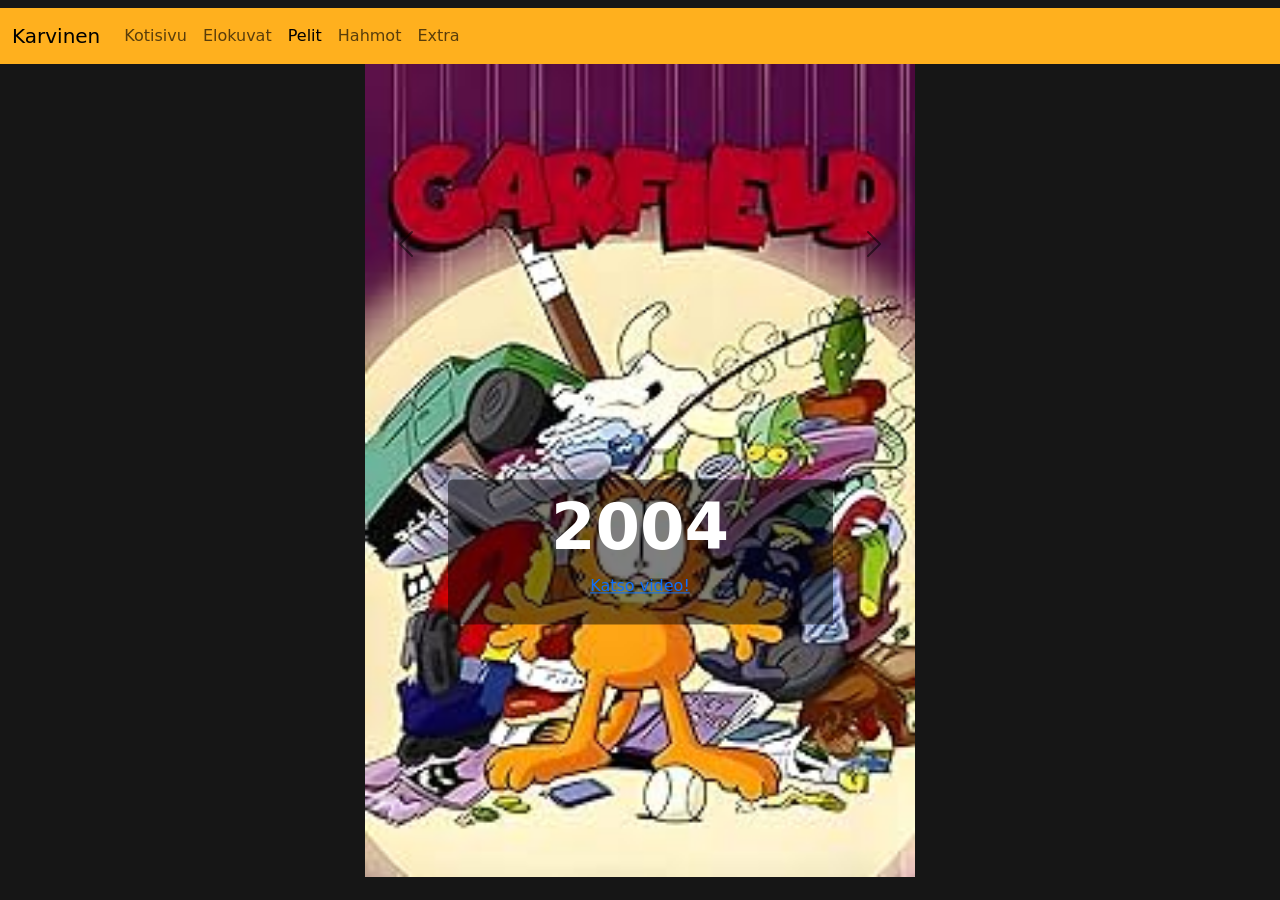
<file: WS07_Project/Final/Pelit.html>
<!doctype html>
<html lang="fi">
  <head>
    <link
      href="https://cdn.jsdelivr.net/npm/bootstrap@5.3.0/dist/css/bootstrap.min.css"
      rel="stylesheet"
    />
    <meta charset="UTF-8" />
    <meta name="viewport" content="width=device-width, initial-scale=1.0" />
    <title>Pelit 7</title>
    <h1 style="color: rgb(255, 176, 30)"></h1>
    <style>
      h1 {
        color: rgb(255, 255, 255);
      }
    </style>
  </head>
  <body>
    <link rel="stylesheet" href="styles.css" />
    <nav class="navbar navbar-expand-lg custom-navbar">
      <div class="container-fluid">
        <a class="navbar-brand" href="#">Karvinen</a>
        <button
          class="navbar-toggler"
          type="button"
          data-bs-toggle="collapse"
          data-bs-target="#navbarNav"
          aria-controls="navbarNav"
          aria-expanded="false"
          aria-label="Toggle navigation"
        >
          <span class="navbar-toggler-icon"></span>
        </button>
        <div class="collapse navbar-collapse" id="navbarNav">
          <ul class="navbar-nav me-auto mb-2 mb-lg-0">
            <li class="nav-item">
              <a class="nav-link" href="index.html">Kotisivu</a>
            </li>
            <li class="nav-item">
              <a class="nav-link" href="elokuvat.html">Elokuvat</a>
            </li>
            <li class="nav-item">
              <a class="nav-link active" aria-current="page" href="Pelit.html"
                >Pelit</a
              >
            </li>
            <li class="nav-item">
              <a class="nav-link" href="Hahmot.html">Hahmot</a>
            </li>
            <li class="nav-item">
              <a class="nav-link" href="Extra.html">Extra</a>
            </li>
          </ul>
        </div>
      </div>
    </nav>
    <section id="slider">
      <div
        id="carouselExampleDark"
        class="carousel carousel-dark slide"
        data-bs-ride="carousel"
      >
        <div class="carousel-inner">
          <div class="carousel-item active" data-bs-interval="10000">
            <img
              src="./images/garfgame.jpg"
              class="d-block w-100 responsive-image"
              alt="garfield peli"
            />
            <div class="carousel-caption">
              <h5>2004</h5>
              <p>
                <a href="https://www.youtube.com/watch?v=oQtKpWx7NoI"
                  >Katso video!</a
                >
              </p>
            </div>
          </div>
          <div class="carousel-item" data-bs-interval="2000">
            <img
              src="./images/gk.jpg"
              class="d-block w-100 responsive-image"
              alt="garfield kart"
            />
            <div class="carousel-caption">
              <h5>2013</h5>
              <p>
                <a href="https://www.youtube.com/watch?v=i7p0EUuApd4"
                  >Katso video!</a
                >
              </p>
            </div>
          </div>
          <div class="carousel-item">
            <img
              src="./images/garflas.jpg"
              class="d-block w-100 responsive-image"
              alt="Garfiel lasagne party"
            />
            <div class="carousel-caption">
              <h5>2022</h5>
              <p>
                <a href="https://www.youtube.com/watch?v=cNkNnvl6xx8"
                  >Katso video!</a
                >
              </p>
            </div>
          </div>
        </div>
        <button
          class="carousel-control-prev"
          type="button"
          data-bs-target="#carouselExampleDark"
          data-bs-slide="prev"
        >
          <span class="carousel-control-prev-icon" aria-hidden="true"></span>
          <span class="visually-hidden">Previous</span>
        </button>
        <button
          class="carousel-control-next"
          type="button"
          data-bs-target="#carouselExampleDark"
          data-bs-slide="next"
        >
          <span class="carousel-control-next-icon" aria-hidden="true"></span>
          <span class="visually-hidden">Next</span>
        </button>
      </div>
    </section>

    <script src="https://cdn.jsdelivr.net/npm/bootstrap@5.3.0/dist/js/bootstrap.bundle.min.js"></script>
  </body>
</html>
</file>
<file: SIMPLE-WEBSITE/main.css>
:root {
  --green: #00ff00;
  --white: #ffffff;
  --black: #000000;
}
body {
  background: var(--bg);
  color: var(--fontColor);
  font-family: helvetica;
}

li {
  list-style: circle;
}

.list {
  list-style: square;
}
.light-theme {
  --bg: var(--green);
  --fontColor: var(--black);
}
.dark-theme {
  --bg: var(--black);
  --fontColor: var(--green);
}
.btn {
  color: var(--btnFontColor);
  background-color: var(--btnBg);
}
.btn {
  position: absolute;
  top: 20px;
  left: 250px;
  height: 50px;
  width: 50px;
  border-radius: 50%;
  border: none;
  color: var(--btnFontColor);
  background-color: var(--btnBg);
}
.light-theme {
  --bg: var(--green);
  --fontColor: var(--black);
  --btnBg: var(--black);
  --btnFontColor: var(--white);
}

.dark-theme {
  --bg: var(--black);
  --fontColor: var(--green);
  --btnBg: var(--white);
  --btnFontColor: var(--black);
}
</file>
<file: WS02_CSS/styles.css>
p {
      color: blue;
    }
    
    body {
      background-color: rgb(210, 193, 216);
    }
    
    h1 {
      font-size: 2em;
    }
    .content-box {
  padding: 10px;
  margin: 5px;
  background-color: #fff0a5;
  border: 1px solid #ccc;
}
table {
      width: 100%;
      border-collapse: collapse;
    }
    
    th, td {
      border: 1px solid #ddd;
      padding: 8px;
      text-align: left;
    }
    
    th {
      background-color: #f2f2f2;
    }
    
    form {
      display: flex;
      flex-direction: column;
      gap: 10px;
    }
    
    label {
      font-weight: bold;
    }
    
    input[type="text"], input[type="email"] {
      padding: 8px;
      border: 1px solid #ddd;
      border-radius: 4px;
    }
    
    input[type="submit"] {
      background-color: #4CAF50;
      color: white;
      padding: 10px;
      border: none;
      border-radius: 4px;
      cursor: pointer;
    }
    
    input[type="submit"]:hover {
      background-color: #45a049;
    }
</file>
<file: WS03_CSS_Advanced/tuntiharjoitus/styles.css>
p {
      color: rgb(132, 148, 255);
    }
    
    body {
      background-color: rgb(201, 190, 255);
    }
    
    h1 {
      font-size: 2em;
    }
    .content-box {
  padding: 10px;
  margin: 5px;
  background-color: rgb(255, 219, 253);
  border: 1px solid #ccc;
}
table {
      width: 50%;
      border-collapse: collapse;
    }
    
    th, td {
      border: 1px solid #ddd;
      padding: 8px;
      text-align: left;
    }
    
    th {
      background-color: #f2f2f2;
    }
    
    form {
      display: flex;
      flex-direction: column;
      gap: 10px;
    }
    
    label {
      font-weight: bold;
    }
    
    input[type="text"], input[type="email"] {
      padding: 8px;
      border: 1px solid #ddd;
      border-radius: 4px;
    }
    
    input[type="submit"] {
      background-color: rgb(99, 103, 255);
      color: white;
      padding: 10px;
      border: none;
      border-radius: 4px;
      cursor: pointer;
    }
    
    input[type="submit"]:hover {
      background-color: rgb(132, 148, 255);
    }
    .transition-button {
        background-color: rgb(99, 103, 255);
        padding: 10px 20px;
        border: none;
        cursor: pointer;
        transition: background-color 0.3s ease;
      }
      
      .transition-button:hover {
        background-color: rgb(255, 219, 253);
      }
      .animation-box {
        width: 50px;
        height: 50px;
        background-color: rgb(146, 181, 183);
        position: relative;
        animation: move 2s infinite alternate;
      }
      
      @keyframes move {
        from {
          left: 0;
        }
        to {
          left: 1450px;
        }
      }
      .pseudo-list li:nth-child(odd) {
        background-color: rgb(255, 219, 253);
      }
      
      .pseudo-list li:nth-child(even) {
        background-color: rgb(159, 157, 255);
      }
.filter-image {
        filter: grayscale(100%);
        transition: filter 0.3s ease;
      }
      
      .filter-image:hover {
        filter: grayscale(0%);
      }
      .quote {
        position: relative;
        padding-left: 20px;
        font-style: italic;
      }
      
      .quote::before {
        content: '“';
        font-size: 40px;
        position: absolute;
        left: 0;
        top: 0;
        color: lightgray;
      }
</file>
<file: WS04_Page_Layout/tuntiharjoitus/styles.css>
p {
  color: rgb(132, 148, 255);
}

body {
  background-color: rgb(201, 190, 255);
}

h1 {
  font-size: 2em;
}
.content-box {
  padding: 10px;
  margin: 5px;
  background-color: rgb(255, 219, 253);
  border: 1px solid #ccc;
}
table {
  width: 50%;
  border-collapse: collapse;
}

th,
td {
  border: 1px solid #ddd;
  padding: 8px;
  text-align: left;
}

th {
  background-color: #f2f2f2;
}

form {
  display: flex;
  flex-direction: column;
  gap: 10px;
}

label {
  font-weight: bold;
}

input[type="text"],
input[type="email"] {
  padding: 8px;
  border: 1px solid #ddd;
  border-radius: 4px;
}

input[type="submit"] {
  background-color: rgb(99, 103, 255);
  color: white;
  padding: 10px;
  border: none;
  border-radius: 4px;
  cursor: pointer;
}

input[type="submit"]:hover {
  background-color: rgb(132, 148, 255);
}
.transition-button {
  background-color: rgb(99, 103, 255);
  padding: 10px 20px;
  border: none;
  cursor: pointer;
  transition: background-color 0.3s ease;
}

.transition-button:hover {
  background-color: rgb(255, 219, 253);
}
.animation-box {
  width: 50px;
  height: 50px;
  background-color: rgb(146, 181, 183);
  position: relative;
  animation: move 2s infinite alternate;
}

@keyframes move {
  from {
    left: 0;
  }
  to {
    left: 1450px;
  }
}
.pseudo-list li:nth-child(odd) {
  background-color: rgb(255, 219, 253);
}

.pseudo-list li:nth-child(even) {
  background-color: rgb(159, 157, 255);
}
.filter-image {
  filter: grayscale(100%);
  transition: filter 0.3s ease;
}

.filter-image:hover {
  filter: grayscale(0%);
}
.quote {
  position: relative;
  padding-left: 20px;
  font-style: italic;
}

.quote::before {
  content: "“";
  font-size: 40px;
  position: absolute;
  left: 0;
  top: 0;
  color: rgb(255, 219, 253);
}
.grid-container {
  display: grid;
  grid-template-columns: repeat(3, 1fr);
  grid-gap: 10px;
}

.grid-item {
  background-color: rgb(255, 219, 253);
  padding: 20px;
  text-align: center;
}
.flex-container {
  display: flex;
  justify-content: space-around;
  align-items: center;
}

.box {
  background-color: rgb(159, 157, 255);
  padding: 20px;
  text-align: center;
}
.responsive-box {
  padding: 20px;
  text-align: center;
}

@media (max-width: 600px) {
  .responsive-box {
    background-color: lightcoral;
  }
}

@media (min-width: 601px) {
  .responsive-box {
    background-color: lightseagreen;
  }
}
</file>
<file: WS05_Responsive_Design/tuntiharjoitus/styles.css>
p {
  color: rgb(132, 148, 255);
}

body {
  background-color: rgb(201, 190, 255);
}

h1 {
  font-size: 2em;
}
.content-box {
  padding: 10px;
  margin: 5px;
  background-color: rgb(255, 219, 253);
  border: 1px solid #ccc;
}
table {
  width: 50%;
  border-collapse: collapse;
}

th,
td {
  border: 1px solid #ddd;
  padding: 8px;
  text-align: left;
}

th {
  background-color: #f2f2f2;
}

form {
  display: flex;
  flex-direction: column;
  gap: 10px;
}

label {
  font-weight: bold;
}

input[type="text"],
input[type="email"] {
  padding: 8px;
  border: 1px solid #ddd;
  border-radius: 4px;
}

input[type="submit"] {
  background-color: rgb(99, 103, 255);
  color: white;
  padding: 10px;
  border: none;
  border-radius: 4px;
  cursor: pointer;
}

input[type="submit"]:hover {
  background-color: rgb(132, 148, 255);
}
.transition-button {
  background-color: rgb(99, 103, 255);
  padding: 10px 20px;
  border: none;
  cursor: pointer;
  transition: background-color 0.3s ease;
}

.transition-button:hover {
  background-color: rgb(255, 219, 253);
}
.animation-box {
  width: 50px;
  height: 50px;
  background-color: rgb(146, 181, 183);
  position: relative;
  animation: move 2s infinite alternate;
}

@keyframes move {
  from {
    left: 0;
  }
  to {
    left: 1450px;
  }
}
.pseudo-list li:nth-child(odd) {
  background-color: rgb(255, 219, 253);
}

.pseudo-list li:nth-child(even) {
  background-color: rgb(159, 157, 255);
}
.filter-image {
  filter: grayscale(100%);
  transition: filter 0.3s ease;
}

.filter-image:hover {
  filter: grayscale(0%);
}
.quote {
  position: relative;
  padding-left: 20px;
  font-style: italic;
}

.quote::before {
  content: "“";
  font-size: 40px;
  position: absolute;
  left: 0;
  top: 0;
  color: rgb(255, 219, 253);
}
.grid-container {
  display: grid;
  grid-template-columns: repeat(3, 1fr);
  grid-gap: 10px;
}

.grid-item {
  background-color: rgb(255, 219, 253);
  padding: 20px;
  text-align: center;
}
.flex-container {
  display: flex;
  justify-content: space-around;
  align-items: center;
}

.box {
  background-color: rgb(159, 157, 255);
  padding: 20px;
  text-align: center;
}
.responsive-box {
  padding: 20px;
  text-align: center;
}

@media (max-width: 600px) {
  .responsive-box {
    background-color: lightcoral;
  }
}

@media (min-width: 601px) {
  .responsive-box {
    background-color: lightseagreen;
  }
}
.responsive-container {
      display: flex;
      flex-wrap: wrap;
    }
    
    .column {
      flex: 1;
      padding: 10px;
    }
    
    @media (max-width: 600px) {
      .column {
        flex: 100%;
      }
    }
  .responsive-image {
      max-width: 100%;
      height: auto;
    }
    .media-query-box {
      padding: 20px;
      text-align: center;
    }
    
    @media (max-width: 600px) {
      .media-query-box {
        background-color: lightcoral;
      }
    }
    
    @media (min-width: 601px) {
      .media-query-box {
        background-color: lightblue;
      }
    }
    .responsive-nav .nav-list {
      display: flex;
      list-style: none;
    }
    
    @media (max-width: 600px) {
      .responsive-nav .nav-list {
        display: none;
      }
    
      .responsive-nav .menu-toggle {
        display: block;
      }
    }
</file>
<file: WS06_Bootstrap/tuntiharjoitus/styles.css>
p {
  color: rgb(132, 148, 255);
}

body {
  background-color: rgb(201, 190, 255);
}

h1 {
  font-size: 2em;
}
.content-box {
  padding: 10px;
  margin: 5px;
  background-color: rgb(255, 219, 253);
  border: 1px solid #ccc;
}
table {
  width: 50%;
  border-collapse: collapse;
}

th,
td {
  border: 1px solid #ddd;
  padding: 8px;
  text-align: left;
}

th {
  background-color: #f2f2f2;
}

form {
  display: flex;
  flex-direction: column;
  gap: 10px;
}

label {
  font-weight: bold;
}

input[type="text"],
input[type="email"] {
  padding: 8px;
  border: 1px solid #ddd;
  border-radius: 4px;
}

input[type="submit"] {
  background-color: rgb(99, 103, 255);
  color: white;
  padding: 10px;
  border: none;
  border-radius: 4px;
  cursor: pointer;
}

input[type="submit"]:hover {
  background-color: rgb(132, 148, 255);
}
.transition-button {
  background-color: rgb(99, 103, 255);
  padding: 10px 20px;
  border: none;
  cursor: pointer;
  transition: background-color 0.3s ease;
}

.transition-button:hover {
  background-color: rgb(255, 219, 253);
}
.animation-box {
  width: 50px;
  height: 50px;
  background-color: rgb(146, 181, 183);
  position: relative;
  animation: move 2s infinite alternate;
}

@keyframes move {
  from {
    left: 0;
  }
  to {
    left: 1450px;
  }
}
.pseudo-list li:nth-child(odd) {
  background-color: rgb(255, 219, 253);
}

.pseudo-list li:nth-child(even) {
  background-color: rgb(159, 157, 255);
}
.filter-image {
  filter: grayscale(100%);
  transition: filter 0.3s ease;
}

.filter-image:hover {
  filter: grayscale(0%);
}
.quote {
  position: relative;
  padding-left: 20px;
  font-style: italic;
}

.quote::before {
  content: "“";
  font-size: 40px;
  position: absolute;
  left: 0;
  top: 0;
  color: rgb(255, 219, 253);
}
.grid-container {
  display: grid;
  grid-template-columns: repeat(3, 1fr);
  grid-gap: 10px;
}

.grid-item {
  background-color: rgb(255, 219, 253);
  padding: 20px;
  text-align: center;
}
.flex-container {
  display: flex;
  justify-content: space-around;
  align-items: center;
}

.box {
  background-color: rgb(159, 157, 255);
  padding: 20px;
  text-align: center;
}
.responsive-box {
  padding: 20px;
  text-align: center;
}

@media (max-width: 600px) {
  .responsive-box {
    background-color: lightcoral;
  }
}

@media (min-width: 601px) {
  .responsive-box {
    background-color: lightseagreen;
  }
}
.responsive-container {
      display: flex;
      flex-wrap: wrap;
    }
    
    .column {
      flex: 1;
      padding: 10px;
    }
    
    @media (max-width: 600px) {
      .column {
        flex: 100%;
      }
    }
  .responsive-image {
      max-width: 100%;
      height: auto;
    }
    .media-query-box {
      padding: 20px;
      text-align: center;
    }
    
    @media (max-width: 600px) {
      .media-query-box {
        background-color: lightcoral;
      }
    }
    
    @media (min-width: 601px) {
      .media-query-box {
        background-color: lightblue;
      }
    }
    .responsive-nav .nav-list {
      display: flex;
      list-style: none;
    }
    
    @media (max-width: 600px) {
      .responsive-nav .nav-list {
        display: none;
      }
    
      .responsive-nav .menu-toggle {
        display: block;
      }
    }
</file>
<file: WS07_Project/Final/styles.css>
p {
      color: rgb(255, 255, 255);
    }
    
    body {
      background-color: rgb(22, 22, 22);
    }
    
    h1 {
      font-size: 1.5em;
    }
    .animation-box {
        width: 300px;
        height: 300px;
        background-image: url('./images/garf.png');
        background-size: cover;
        position: relative;
        animation: move 1s infinite alternate;
      }
      
      @keyframes move {
        from {
          bottom: 0px;
        }
        to {
          bottom: 100px;
        }
      }
      .animation-box {
  position: fixed;
  bottom: 0;
  left: 70%;
  transform: translateX(-70%);
}
.custom-navbar {
  background-color: rgb(255, 176, 30);
}
.form-floating {
  max-width: 400px;
  width: 100%;
}
.card {
  background-color: rgb(255, 176, 30);
  position: relative;
  left: 100px;
  top: 100px;
}
.card img {
  transition: transform 0.3s;
}

.card img:hover {
  transform: scale(1.4);
}
 .hero {
      height: 100vh;
      background: linear-gradient(rgba(0,0,0,0.6), rgba(0,0,0,0.6)),
                  url(./images/gar.jpg) center/cover;
      display: flex;
      align-items: center;
      justify-content: center;
      text-align: center;
    }
    .carousel-inner > .item > img {
   width:300px;
   height:100px;
 }
 .carousel {
   width:550px;
   height:360px;
    margin:0 auto;
 }
 .carousel-caption {
   background-color: rgba(0, 0, 0, 0.5);
   padding: 10px;
   border-radius: 5px;
   bottom: 40%;
    transform: translate(0, 50%);
 }
  .carousel-caption h5 {
    font-size: 1rem;
    font-weight: 700;
    color: #fff;
  }
  @media (min-width: 992px) {
    .carousel-caption h5 {
      font-size: 4rem;
    }
  }
  .special-page { background-color: rgb(255, 176, 30); }
@keyframes hor-movement {
  from {
    margin-left: 0%;
  }
  to {
    margin-left: 100%;
  }
}

@keyframes ver-movement {
  from {
    margin-top: 0%;
  }
  to {
    margin-top: 100%;
  }
}
.image {
  animation-name: hor-movement, ver-movement;
  animation-duration: 4.541s, 2.814s;
  animation-iteration-count: infinite;
  animation-direction: alternate;
  animation-timing-function: linear;
}
.centered {
  position: absolute;
  top: 50%;
  left: 50%;
  transform: translate(-50%, -50%);
  font-size: 6em;
  font-weight: bold;
}
</file>
